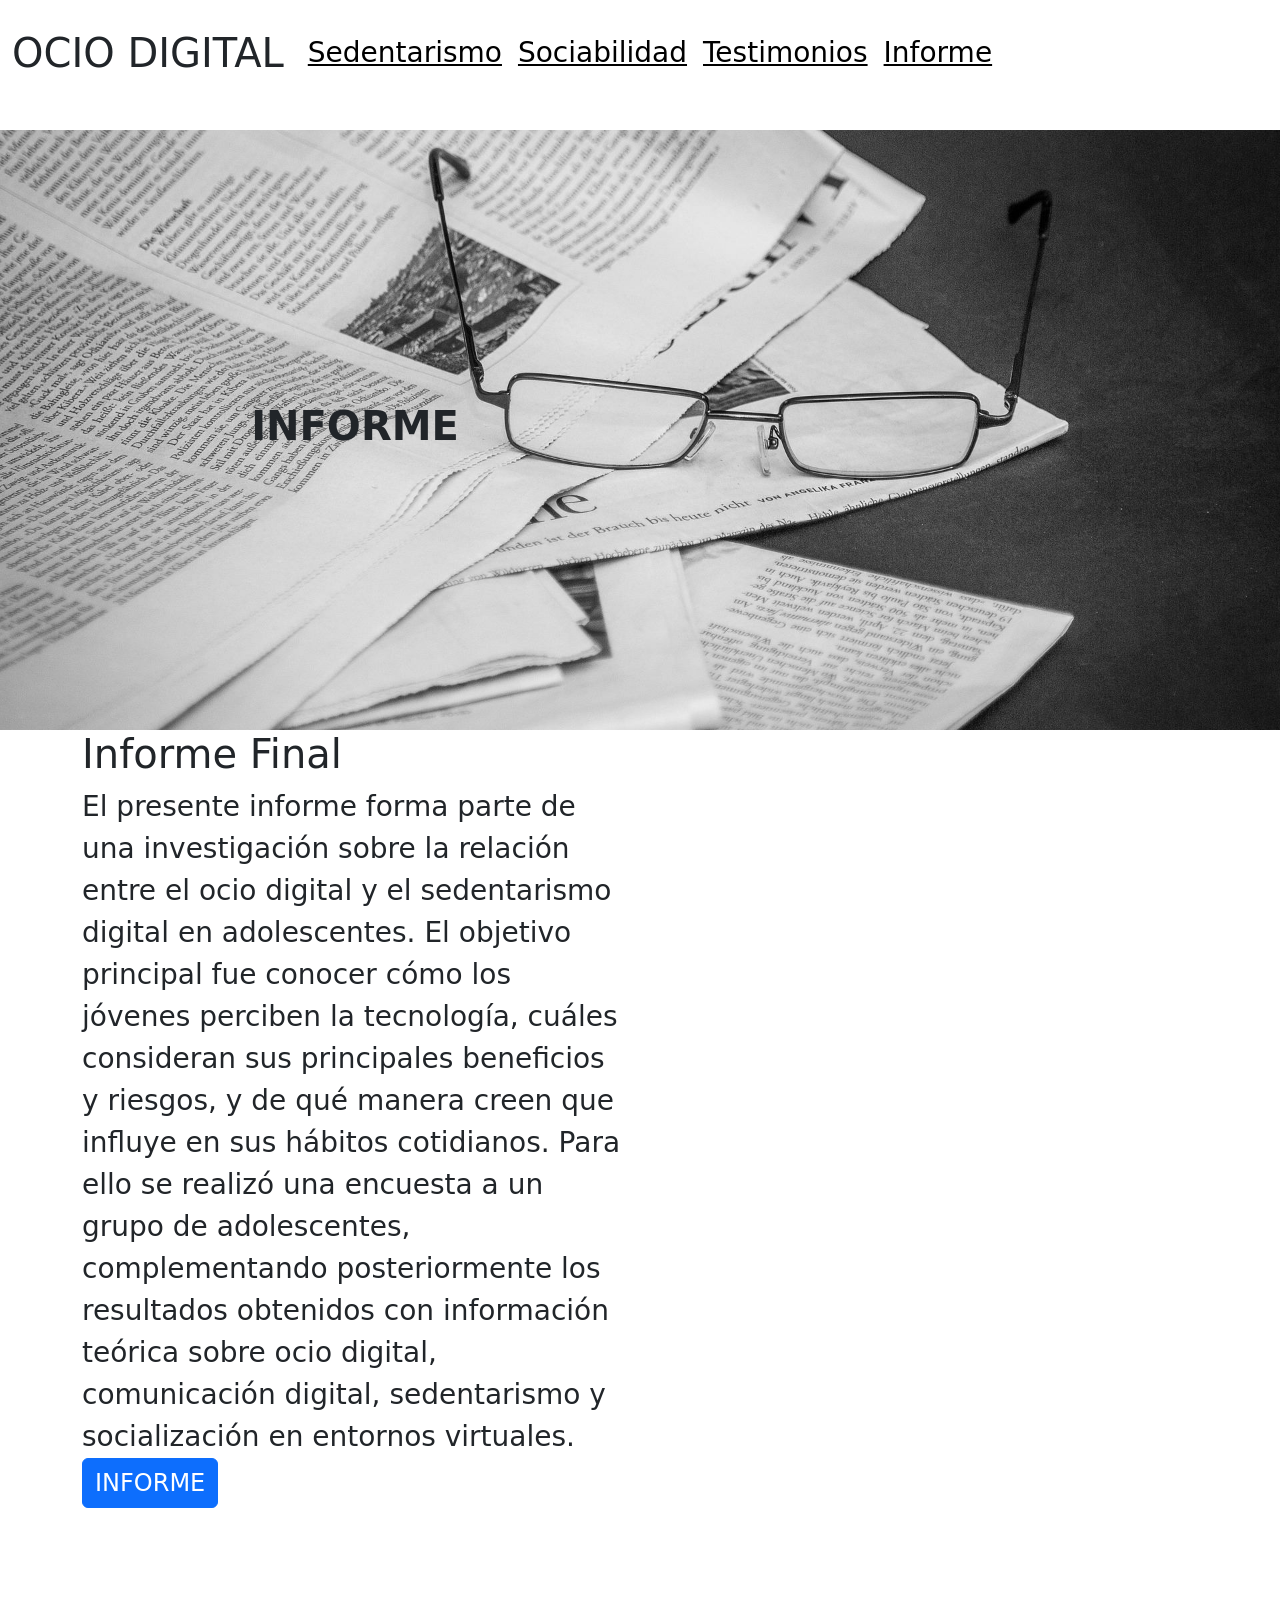
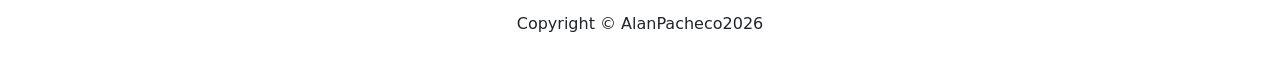
<file: Informe.html>
<!DOCTYPE html>
<html data-bs-theme="light" lang="en">

<head>
    <meta charset="utf-8">
    <meta name="viewport" content="width=device-width, initial-scale=1.0, shrink-to-fit=no">
    <title>TFI_OcioDigital2</title>
    <link rel="stylesheet" href="assets/bootstrap/css/bootstrap.min.css">
    <link rel="stylesheet" href="https://fonts.googleapis.com/css?family=Lora">
    <link rel="stylesheet" href="assets/css/bss-overrides.css">
    <link rel="stylesheet" href="assets/css/aos.min.css">
    <link rel="stylesheet" href="assets/css/article-nice.css">
    <link rel="stylesheet" href="assets/css/Bootstrap-Cards-v2.css">
    <link rel="stylesheet" href="assets/css/Footer-Dark-icons.css">
    <link rel="stylesheet" href="assets/css/Responsive-Youtube-Embed.css">
    <link rel="stylesheet" href="assets/css/Video-Responsive-YouTube-Video-Responsive.css">
</head>

<body>
    <nav class="navbar navbar-expand-md bg-body pt-4 pb-5" data-aos="fade-in">
        <div class="container-fluid"><a class="navbar-brand text-uppercase fs-1 fw-normal fst-normal lh-1 link-dark me-0 pe-0 visible" href="index.html">OCIO DIGITAL</a><button class="navbar-toggler" data-bs-toggle="collapse" data-bs-target="#navcol-1"><span class="visually-hidden">Toggle navigation</span><span class="navbar-toggler-icon"></span></button>
            <div class="collapse navbar-collapse ms-0 ps-3" id="navcol-1">
                <ul class="navbar-nav">
                    <li class="nav-item"></li>
                    <li class="nav-item"><a class="nav-link active fs-3 text-decoration-underline" href="Sedentarismo%20Digital.html">Sedentarismo</a></li>
                    <li class="nav-item"><a class="nav-link active fs-3 text-decoration-underline" href="Sociabilidad.html">Sociabilidad</a></li>
                    <li class="nav-item"><a class="nav-link active fs-3 text-decoration-underline" href="Testimonios.html">Testimonios</a></li>
                    <li class="nav-item"><a class="nav-link active fs-3 text-decoration-underline" href="Informe.html">Informe</a></li>
                </ul>
            </div>
        </div>
    </nav>
    <div data-aos="zoom-in" style="height: 600px;background: url(&quot;assets/img/Informe.jpg&quot;) center / cover;">
        <div class="container h-100">
            <div class="row h-100">
                <div class="col-md-6 text-center text-md-start d-flex d-sm-flex d-md-flex justify-content-center align-items-center justify-content-md-start align-items-md-center justify-content-xl-center">
                    <div style="max-width: 350px;">
                        <h1 class="text-uppercase fw-bold text-dark" style="text-align: left;">INFORME</h1>
                    </div>
                </div>
            </div>
        </div>
    </div>
    <div class="container">
        <div class="row">
            <div class="col-md-12">
                <h1>Informe Final&nbsp;</h1>
            </div>
        </div>
        <div class="row">
            <div class="col-md-6">
                <p class="lead fs-3">El presente informe forma parte de una investigación sobre la relación entre el ocio digital y el sedentarismo digital en adolescentes. El objetivo principal fue conocer cómo los jóvenes perciben la tecnología, cuáles consideran sus principales beneficios y riesgos, y de qué manera creen que influye en sus hábitos cotidianos. Para ello se realizó una encuesta a un grupo de adolescentes, complementando posteriormente los resultados obtenidos con información teórica sobre ocio digital, comunicación digital, sedentarismo y socialización en entornos virtuales.<br><a class="btn btn-primary fs-4" role="button" target="_blank" href="https://drive.google.com/drive/u/0/folders/1Odr7uuOef0ruIVfFIRdzjGKy5mzeppWV">INFORME</a><br></p>
            </div>
        </div>
    </div>
    <footer class="text-center bg-body mt-0 pt-0" data-bs-theme="light">
        <div class="container py-4 py-lg-5">
            <ul class="list-inline">
                <li class="list-inline-item me-4"></li>
                <li class="list-inline-item me-4"></li>
                <li class="list-inline-item"></li>
            </ul>
            <p class="text-body mb-0">Copyright © AlanPacheco2026</p>
        </div>
    </footer>
    <script src="assets/bootstrap/js/bootstrap.min.js"></script>
    <script src="assets/js/aos.min.js"></script>
    <script src="assets/js/bs-init.js"></script>
</body>

</html>
</file>
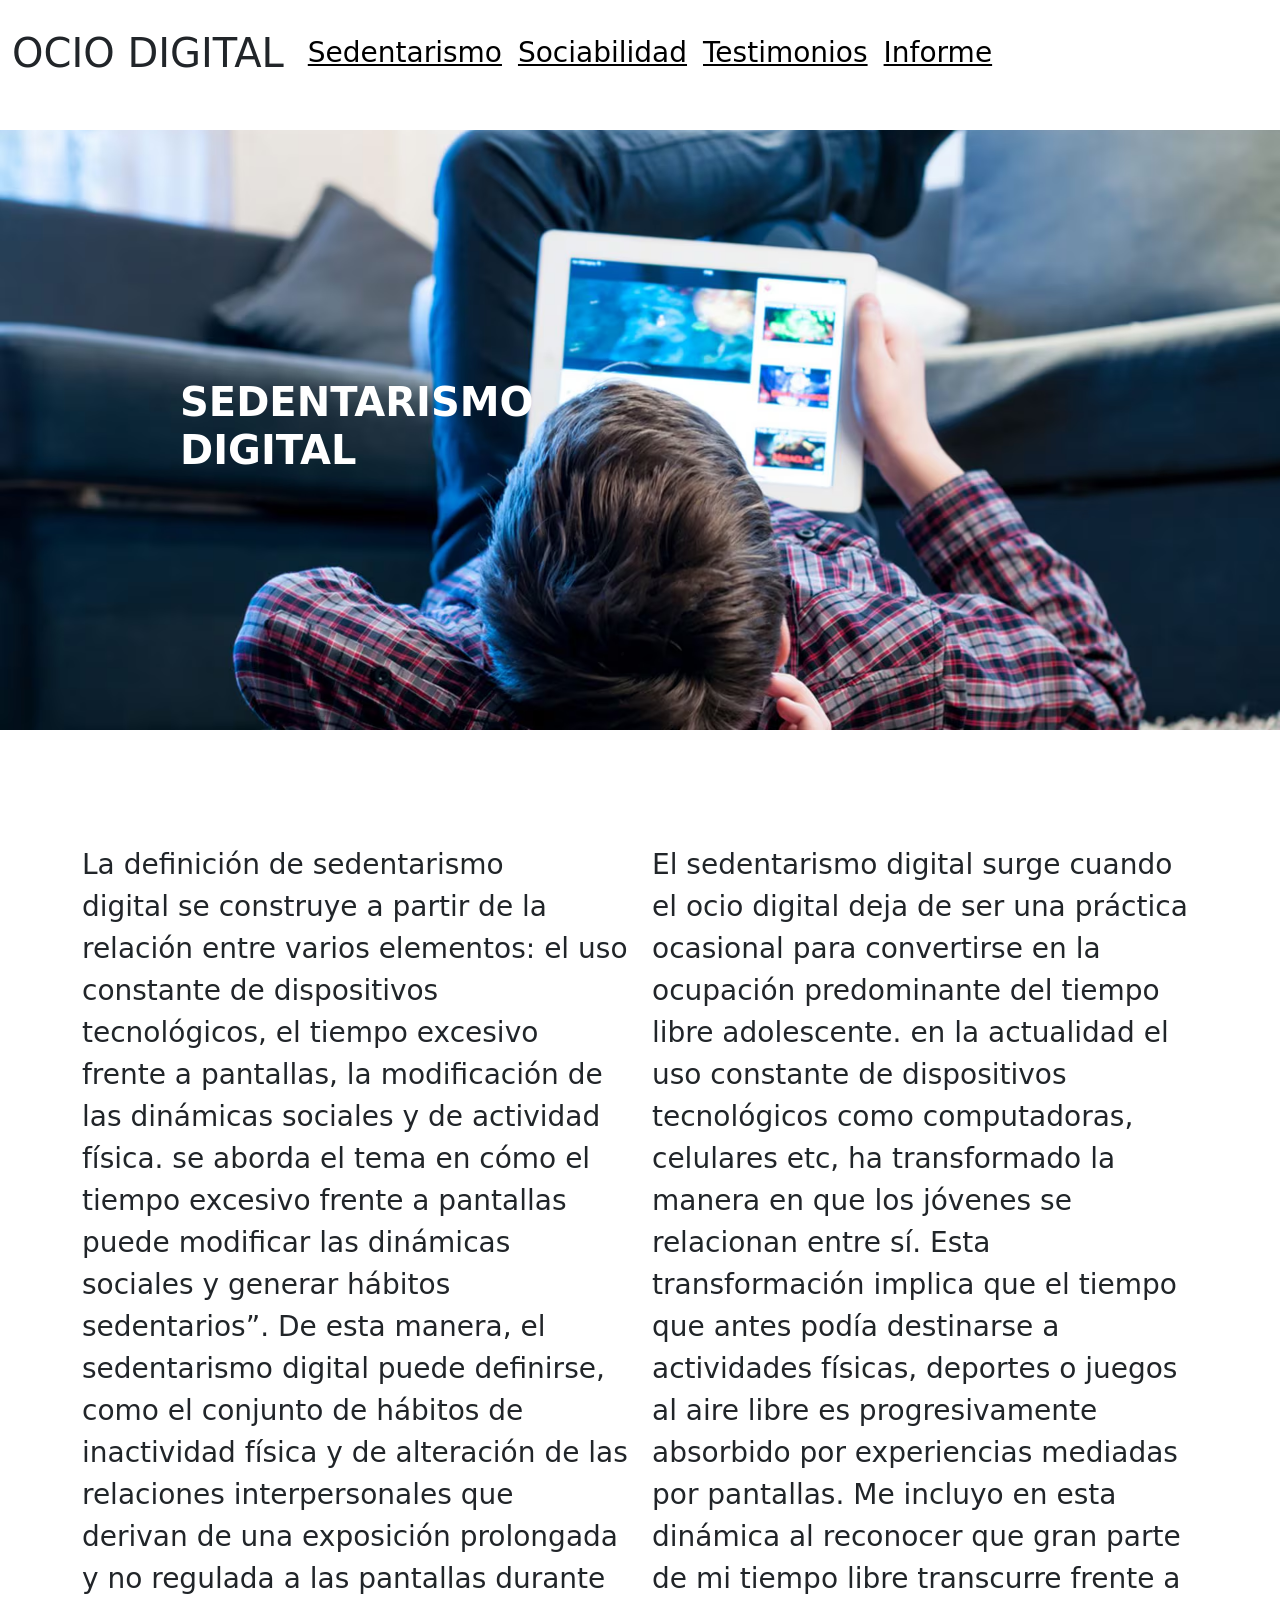
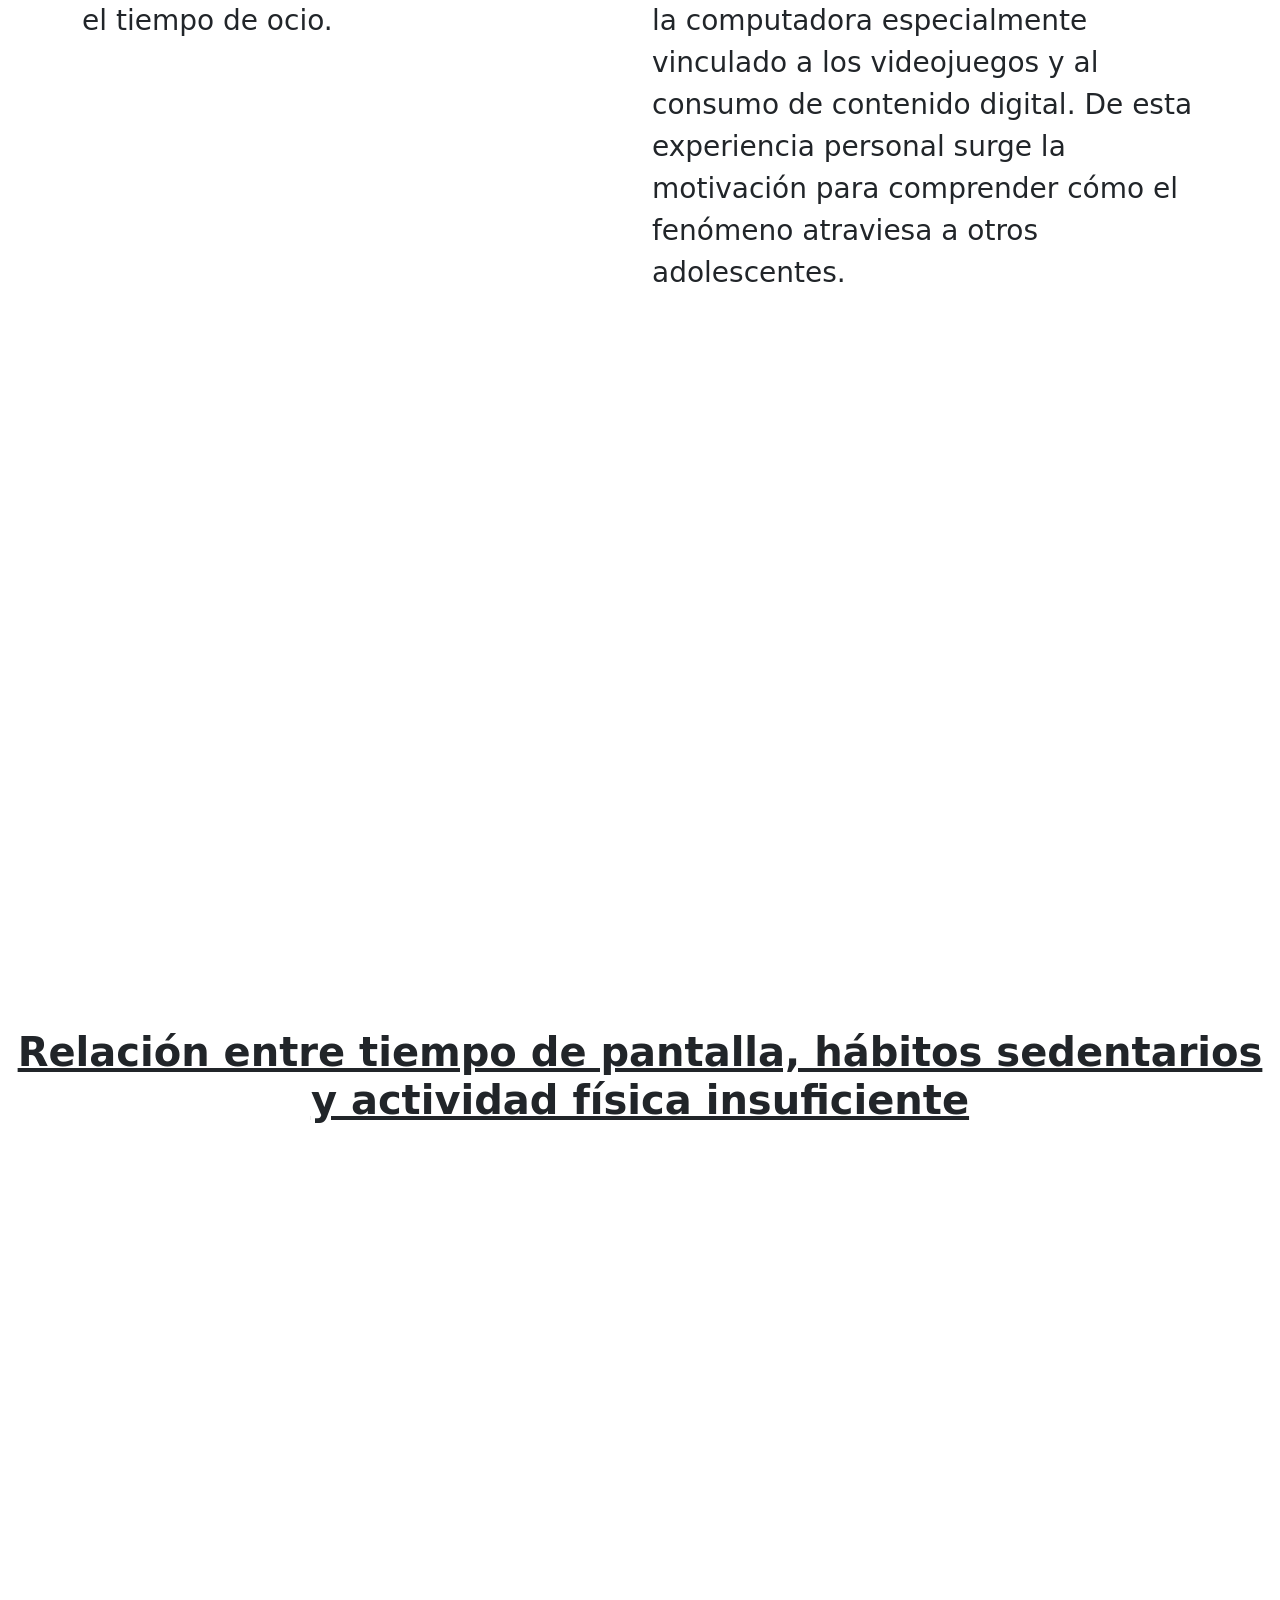
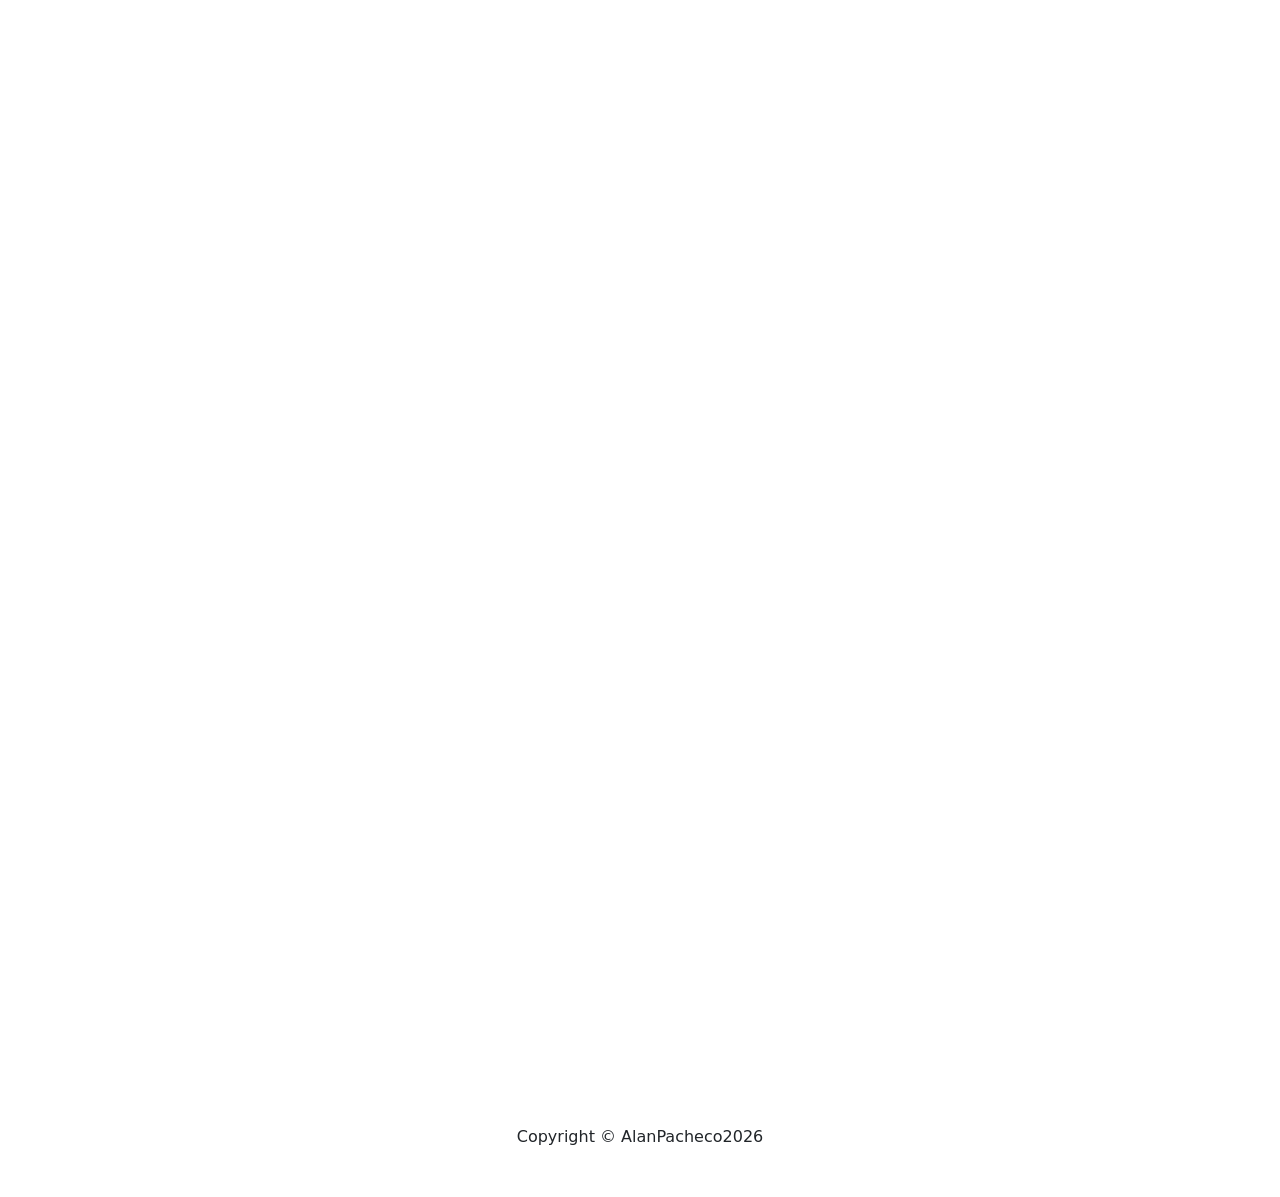
<file: Sedentarismo Digital.html>
<!DOCTYPE html>
<html data-bs-theme="light" lang="en" data-bs-spy="scroll" data-bs-smooth-scroll="true">

<head>
    <meta charset="utf-8">
    <meta name="viewport" content="width=device-width, initial-scale=1.0, shrink-to-fit=no">
    <title>TFI_OcioDigital2</title>
    <link rel="stylesheet" href="assets/bootstrap/css/bootstrap.min.css">
    <link rel="stylesheet" href="https://fonts.googleapis.com/css?family=Lora">
    <link rel="stylesheet" href="assets/css/bss-overrides.css">
    <link rel="stylesheet" href="assets/css/aos.min.css">
    <link rel="stylesheet" href="assets/css/article-nice.css">
    <link rel="stylesheet" href="assets/css/Bootstrap-Cards-v2.css">
    <link rel="stylesheet" href="assets/css/Footer-Dark-icons.css">
    <link rel="stylesheet" href="assets/css/Responsive-Youtube-Embed.css">
    <link rel="stylesheet" href="assets/css/Video-Responsive-YouTube-Video-Responsive.css">
</head>

<body>
    <nav class="navbar navbar-expand-md bg-body pt-4 pb-5" data-aos="fade-in">
        <div class="container-fluid"><a class="navbar-brand text-uppercase fs-1 fw-normal fst-normal lh-1 link-dark me-0 pe-0 visible" href="index.html">OCIO DIGITAL</a><button class="navbar-toggler" data-bs-toggle="collapse" data-bs-target="#navcol-1"><span class="visually-hidden">Toggle navigation</span><span class="navbar-toggler-icon"></span></button>
            <div class="collapse navbar-collapse ms-0 ps-3" id="navcol-1">
                <ul class="navbar-nav">
                    <li class="nav-item"></li>
                    <li class="nav-item"><a class="nav-link active fs-3 text-decoration-underline" href="Sedentarismo%20Digital.html">Sedentarismo</a></li>
                    <li class="nav-item"><a class="nav-link active fs-3 text-decoration-underline" href="Sociabilidad.html">Sociabilidad</a></li>
                    <li class="nav-item"><a class="nav-link active fs-3 text-decoration-underline" href="Testimonios.html">Testimonios</a></li>
                    <li class="nav-item"><a class="nav-link active fs-3 text-decoration-underline" href="Informe.html">Informe</a></li>
                </ul>
            </div>
        </div>
    </nav>
    <section data-aos="fade-in">
        <div data-aos="zoom-in" style="height: 600px;background: url(&quot;assets/img/Sedentarismo%202.avif&quot;) center / cover;">
            <div class="container h-100">
                <div class="row h-100">
                    <div class="col-md-6 text-center text-md-start d-flex d-sm-flex d-md-flex justify-content-center align-items-center justify-content-md-start align-items-md-center justify-content-xl-center">
                        <div style="max-width: 350px;">
                            <h1 class="text-uppercase fw-bold text-white">sedentarismo digital</h1>
                        </div>
                    </div>
                </div>
            </div>
        </div>
    </section>
    <div class="container" data-aos="fade-in">
        <div class="row">
            <div class="col-md-6 mt-6 pt-0">
                <p class="lead fs-3 mb-4 pb-0"><br>La definición de&nbsp;<strong>sedentarismo digital&nbsp;</strong>se construye a partir de la relación entre varios elementos: el uso constante de dispositivos tecnológicos, el tiempo excesivo frente a pantallas, la modificación de las dinámicas sociales y de actividad física. se aborda el tema en cómo el tiempo excesivo frente a pantallas puede modificar las dinámicas sociales y generar hábitos sedentarios”. De esta manera, el sedentarismo digital puede definirse,&nbsp; como el conjunto de hábitos de inactividad física y de alteración de las relaciones interpersonales que derivan de una exposición prolongada y no regulada a las pantallas durante el tiempo de ocio.<br><br></p>
            </div>
            <div class="col-md-6">
                <p class="lead fs-3 mt-6"><br>El sedentarismo digital surge cuando el ocio digital deja de ser una práctica ocasional para convertirse en la ocupación predominante del tiempo libre adolescente. en la actualidad el uso constante de dispositivos tecnológicos como computadoras, celulares etc, ha transformado la manera en que los jóvenes se relacionan entre sí. Esta transformación implica que el tiempo que antes podía destinarse a actividades físicas, deportes o juegos al aire libre es progresivamente absorbido por experiencias mediadas por pantallas. Me incluyo en esta dinámica al reconocer que gran parte de mi tiempo libre transcurre frente a la computadora especialmente vinculado a los videojuegos y al consumo de contenido digital. De esta experiencia personal surge la motivación para comprender cómo el fenómeno atraviesa a otros adolescentes.<br><br></p>
            </div>
        </div>
    </div>
    <div class="container" data-aos="fade-in"><img class="w-100 h-100" width="1200" height="675" data-aos="fade-in" src="assets/img/sedentarismo-tecnologicojpg.webp"></div>
    <h3 class="fs-1 text-center ms-0 ps-0 me-0 mb-0"><br><strong><span style="text-decoration: underline;">Relación entre tiempo de pantalla, hábitos sedentarios y actividad física insuficiente</span></strong></h3>
    <div class="container py-4 py-xl-5" data-aos="fade-in">
        <div class="row mb-5">
            <div class="col-md-8 col-xl-6 text-center mx-auto">
                <h2 class="fs-3">LA RELACION ES EN DOS NIVELES</h2>
                <p></p>
            </div>
        </div>
        <div class="row gy-4 row-cols-1 row-cols-md-2 row-cols-xl-3">
            <div class="col">
                <div class="text-center d-flex flex-column align-items-center align-items-xl-center">
                    <div class="px-3">
                        <h4 class="fs-3"><strong>Nivel Conductual</strong></h4>
                        <p class="lead fs-3 text-start">El tiempo excesivo frente a pantallas desplaza físicamente la posibilidad de realizar actividades que requieren movimiento. El adolescente que permanece largas horas sentado frente a una computadora o con un teléfono en la mano está, por definición, en una posición sedentaria.<br><br></p>
                    </div>
                </div>
            </div>
            <div class="col" style="background: url(&quot;https://cdn.bootstrapstudio.io/placeholders/1400x800.png&quot;);"><img class="ms-0 ps-0" width="466" height="708" src="assets/img/ChatGPT%20Image%20Jun%2014,%202026,%2001_23_47%20PM.jpg" style="text-align: center;transform: translateX(-28px) translateY(0px);"></div>
            <div class="col">
                <div class="text-center d-flex flex-column align-items-center align-items-xl-center ms-0 ps-0 me-0 pb-0" style="transform: translateX(0px);">
                    <div class="ps-4 pe-3">
                        <h4 class="fs-3"><strong>Nivel de hábitos</strong></h4>
                        <p class="lead fs-3 text-start">La repetición diaria de estas prácticas consolida&nbsp;<strong>patrones de inactividad&nbsp;</strong>que tienden a perpetuarse, generando lo que el autor denomina “hábitos sedentarios”. Estos hábitos no solo afectan la condición física, sino que también “pueden modificar las dinámicas sociales”, creando un círculo de retroalimentación en el que la preferencia por el ocio digital refuerza el aislamiento y la falta de movimiento, y viceversa.<br><br></p>
                    </div>
                </div>
            </div>
        </div>
    </div>
    <div class="container" data-aos="fade-in">
        <div class="row">
            <div class="col-12 col-md-12">
                <h1 class="fs-1 text-center ms-10 ps-0 me-0 pe-0 mb-0 pb-0" style="transform: translateX(-99px);"><strong><span style="text-decoration: underline;">El sedentarismo digital como problemática principal asociada al ocio digital</span></strong></h1>
                <p class="fs-2 text-center mb-0 pb-0"><br>El sedentarismo digital es una arista negativas del ocio digital, junto con la posible afectación de las&nbsp;<a href="Sociabilidad.html">relaciones sociales</a>. La importancia de esta problemática radica en varios aspectos:<br><br><br></p>
            </div>
        </div>
        <div class="row">
            <div class="col-md-6">
                <p class="lead fs-3"><strong>Afecta la salud integral:</strong>&nbsp;No desarrollamos exhaustivamente las consecuencias médicas, la mención a “niveles de actividad física” y “hábitos sedentarios” remite implícitamente a riesgos como obesidad, problemas cardiovasculares y deterioro de la condición física general.</p>
            </div>
            <div class="col-md-6">
                <p class="lead fs-3"><strong>Se vincula con la pérdida de espacios de socialización presencial:</strong> el sedentarismo digital no solo implica inmovilidad, sino también la sustitución de encuentros cara a cara por interacciones mediadas.</p>
            </div>
        </div>
    </div>
    <div class="container d-flex flex-column align-items-center py-4 py-xl-5" data-aos="fade-up">
        <div class="row mb-5">
            <div class="col-md-8 col-xl-6 text-center mx-auto">
                <h2 class="fs-1"><br><strong><span style="text-decoration: underline;">Necesidad de una perspectiva crítica y equilibrada</span></strong><br><br></h2>
                <p class="lead fs-3 text-black mb-6">Si decidimos bordar el sedentarismo digital desde una mirada exclusivamente negativa o alarmista sería tan incorrecto como ignorarlo. Por ello, planteamos a vos que estas leyendo esto, tengas una mirada amplia y realista, donde veas tanto los aspectos negativos como los positivos del uso de los espacios digitales.<br><br></p>
            </div>
        </div>
        <div class="row gy-4 w-100" style="max-width: 800px;">
            <div class="col-12">
                <div class="card"><img class="card-img w-100 d-block mt-10 pt-6" src="assets/img/demonio.jpg" style="transform: scale(1.58);opacity: 0.78;filter: blur(6px);">
                    <div class="card-img-overlay text-center d-flex flex-column justify-content-center align-items-center ps-4 pe-4 pt-4 mb-0 pb-0">
                        <h4 class="fs-2 text-white"><strong>No demonizar la tecnología:</strong>&nbsp;</h4>
                        <p class="lead fs-2 text-white mt-0 pt-0"><strong>Reconocer que el ocio digital no es intrínsecamente dañino, sino que sus efectos dependen del tiempo, la intensidad y el contexto de uso.</strong></p>
                    </div>
                </div>
            </div>
            <div class="col-12 col-md-6">
                <div class="card"><img class="card-img w-100 d-block" src="assets/img/panas.jpg" style="opacity: 0.56;filter: blur(19px) brightness(122%);">
                    <div class="card-img-overlay text-center d-flex flex-column justify-content-center align-items-center ps-0 pe-0 pt-0 pb-0">
                        <h4 class="fs-3 text-black"><strong>Visibilizar el problema sin estigmatizar:</strong></h4>
                        <p class="lead fs-4 text-black"><strong>Animarte a hablar de tus pares sobre el tema, hay mostrar los riesgos del sedentarismo digital para tomar decisiones informadas, no para imponer prohibiciones.&nbsp;</strong></p>
                    </div>
                </div>
            </div>
            <div class="col-12 col-md-6">
                <div class="card"><img class="card-img w-100 d-block" src="assets/img/afuera.jpg" style="opacity: 0.48;filter: blur(13px) brightness(139%);">
                    <div class="card-img-overlay text-center d-flex flex-column justify-content-center align-items-center ps-0 pe-0 pt-0 pb-0" style="opacity: 1;transform: translateZ(-823px);">
                        <h4 class="fs-3 text-black"><strong>Promover el equilibrio</strong>:&nbsp;</h4>
                        <p class="lead fs-4 text-black" style="opacity: 1;"><strong>la meta no es eliminar el ocio digital, sino integrarlo con actividad física y socialización presencial.</strong></p>
                    </div>
                </div>
            </div>
        </div>
    </div>
    <div class="col ms-10 ps-10 me-10 pe-10">
        <div data-aos="fade-in" class="video-container"><iframe class="placeholder embed-responsive-item" allowfullscreen="" frameborder="0" src="https://www.youtube.com/embed/m2ry7O8414A" width="560" height="315"></iframe></div>
    </div>
    <footer class="text-center bg-body mt-0 pt-0" data-bs-theme="light">
        <div class="container py-4 py-lg-5">
            <ul class="list-inline">
                <li class="list-inline-item me-4"></li>
                <li class="list-inline-item me-4"></li>
                <li class="list-inline-item"></li>
            </ul>
            <p class="text-body mb-0">Copyright © AlanPacheco2026</p>
        </div>
    </footer>
    <script src="assets/bootstrap/js/bootstrap.min.js"></script>
    <script src="assets/js/aos.min.js"></script>
    <script src="assets/js/bs-init.js"></script>
</body>

</html>
</file>
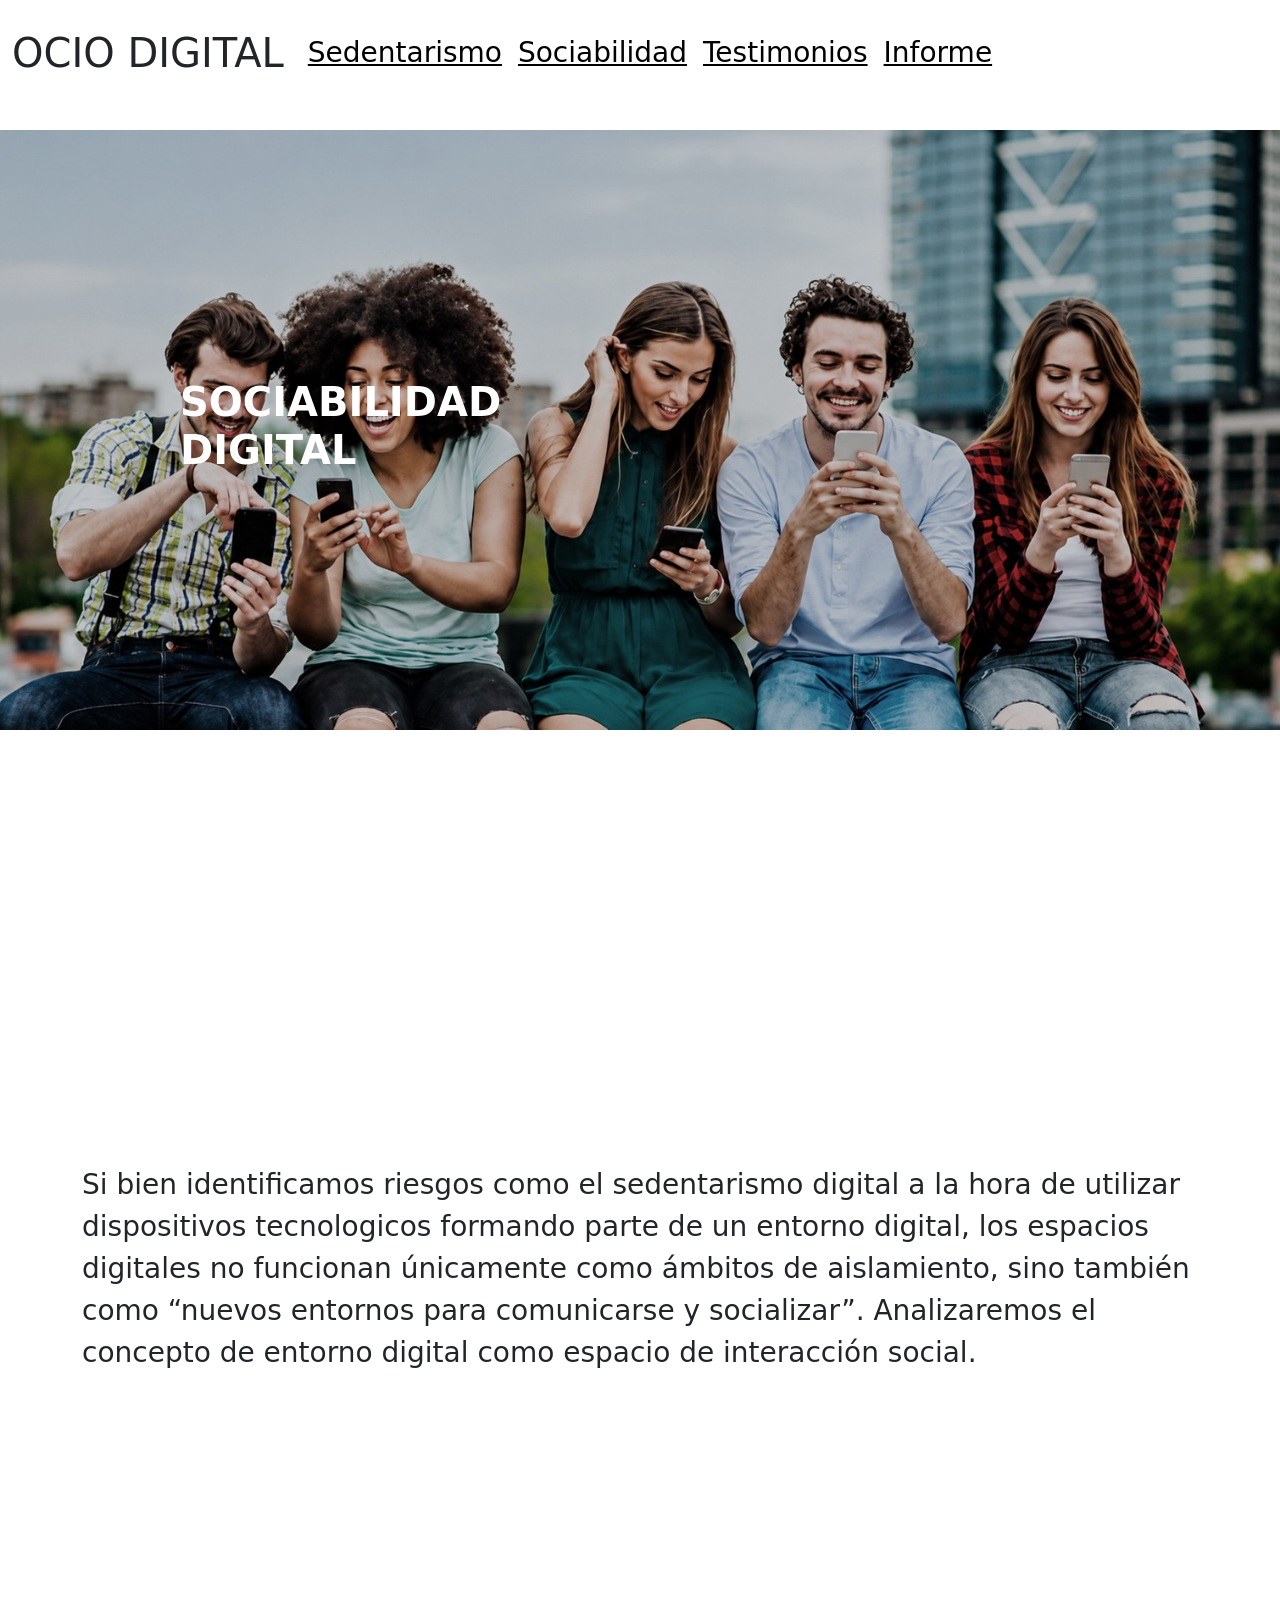
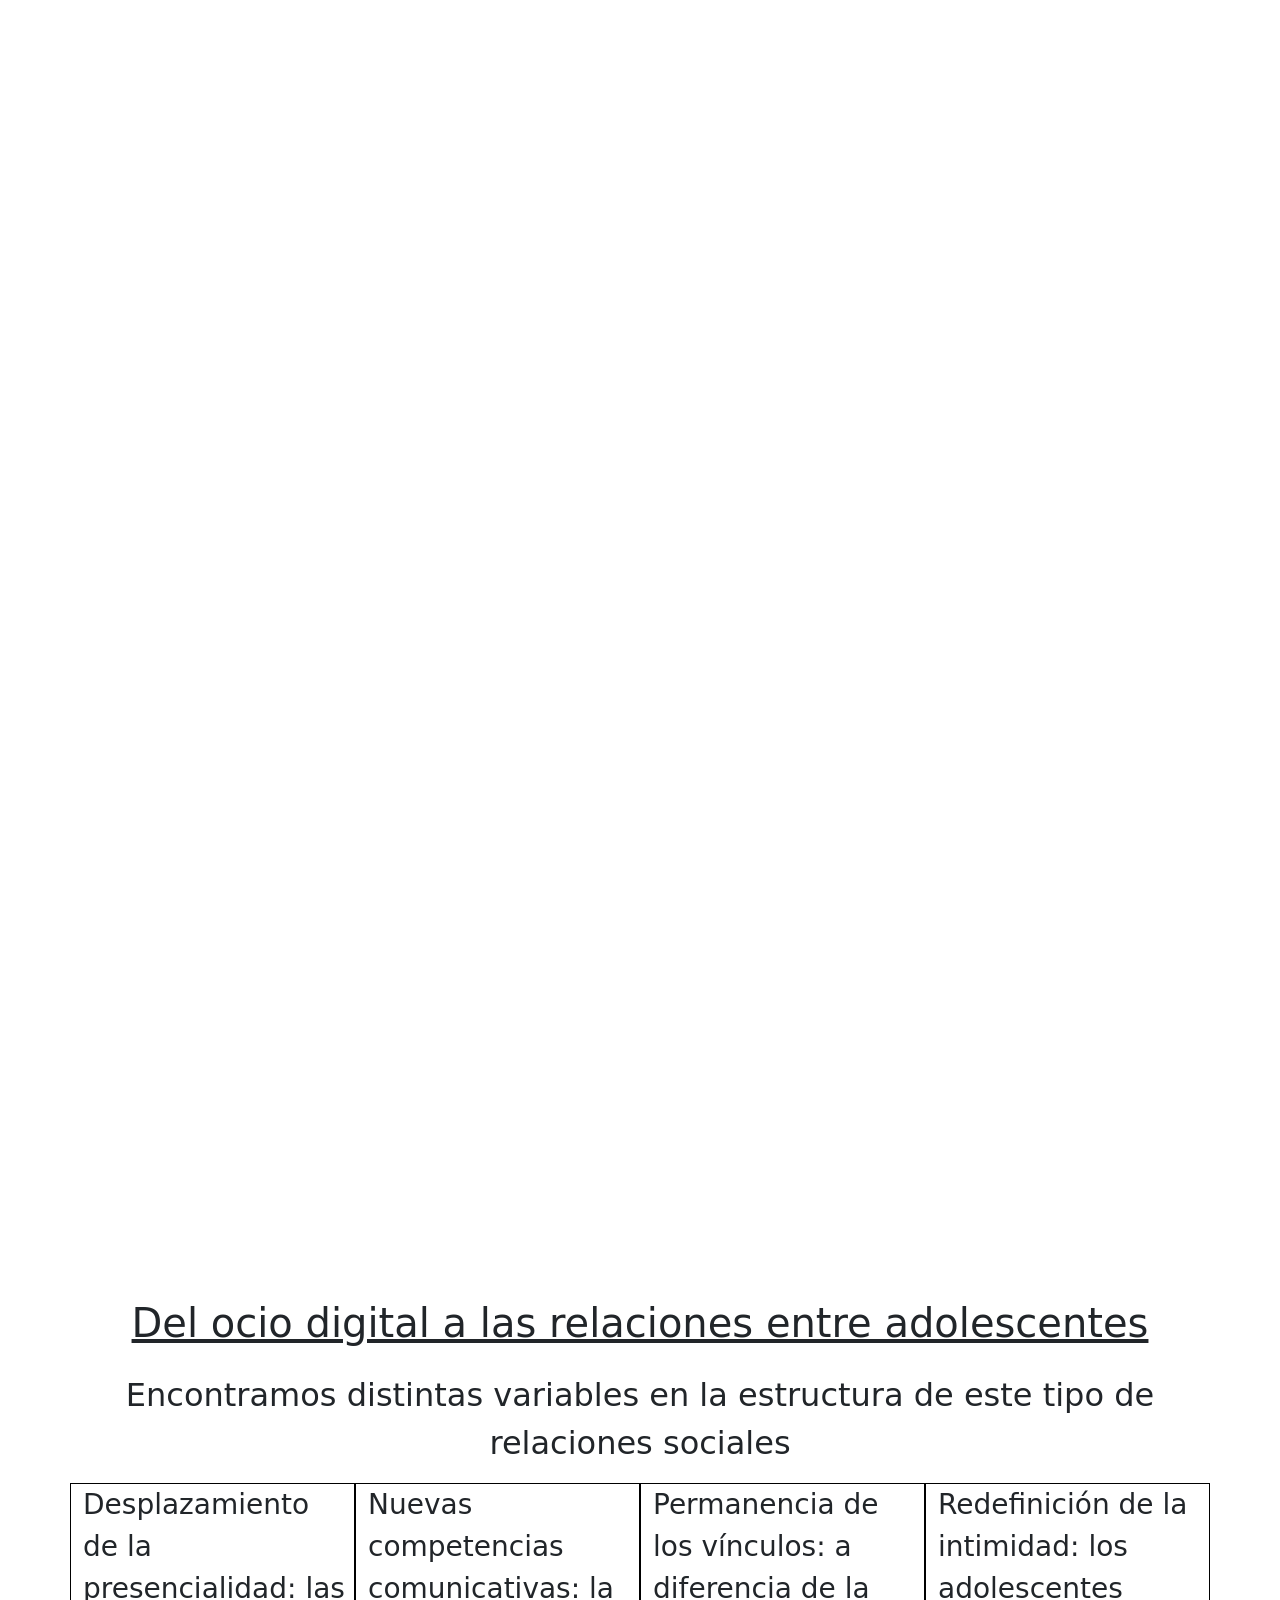
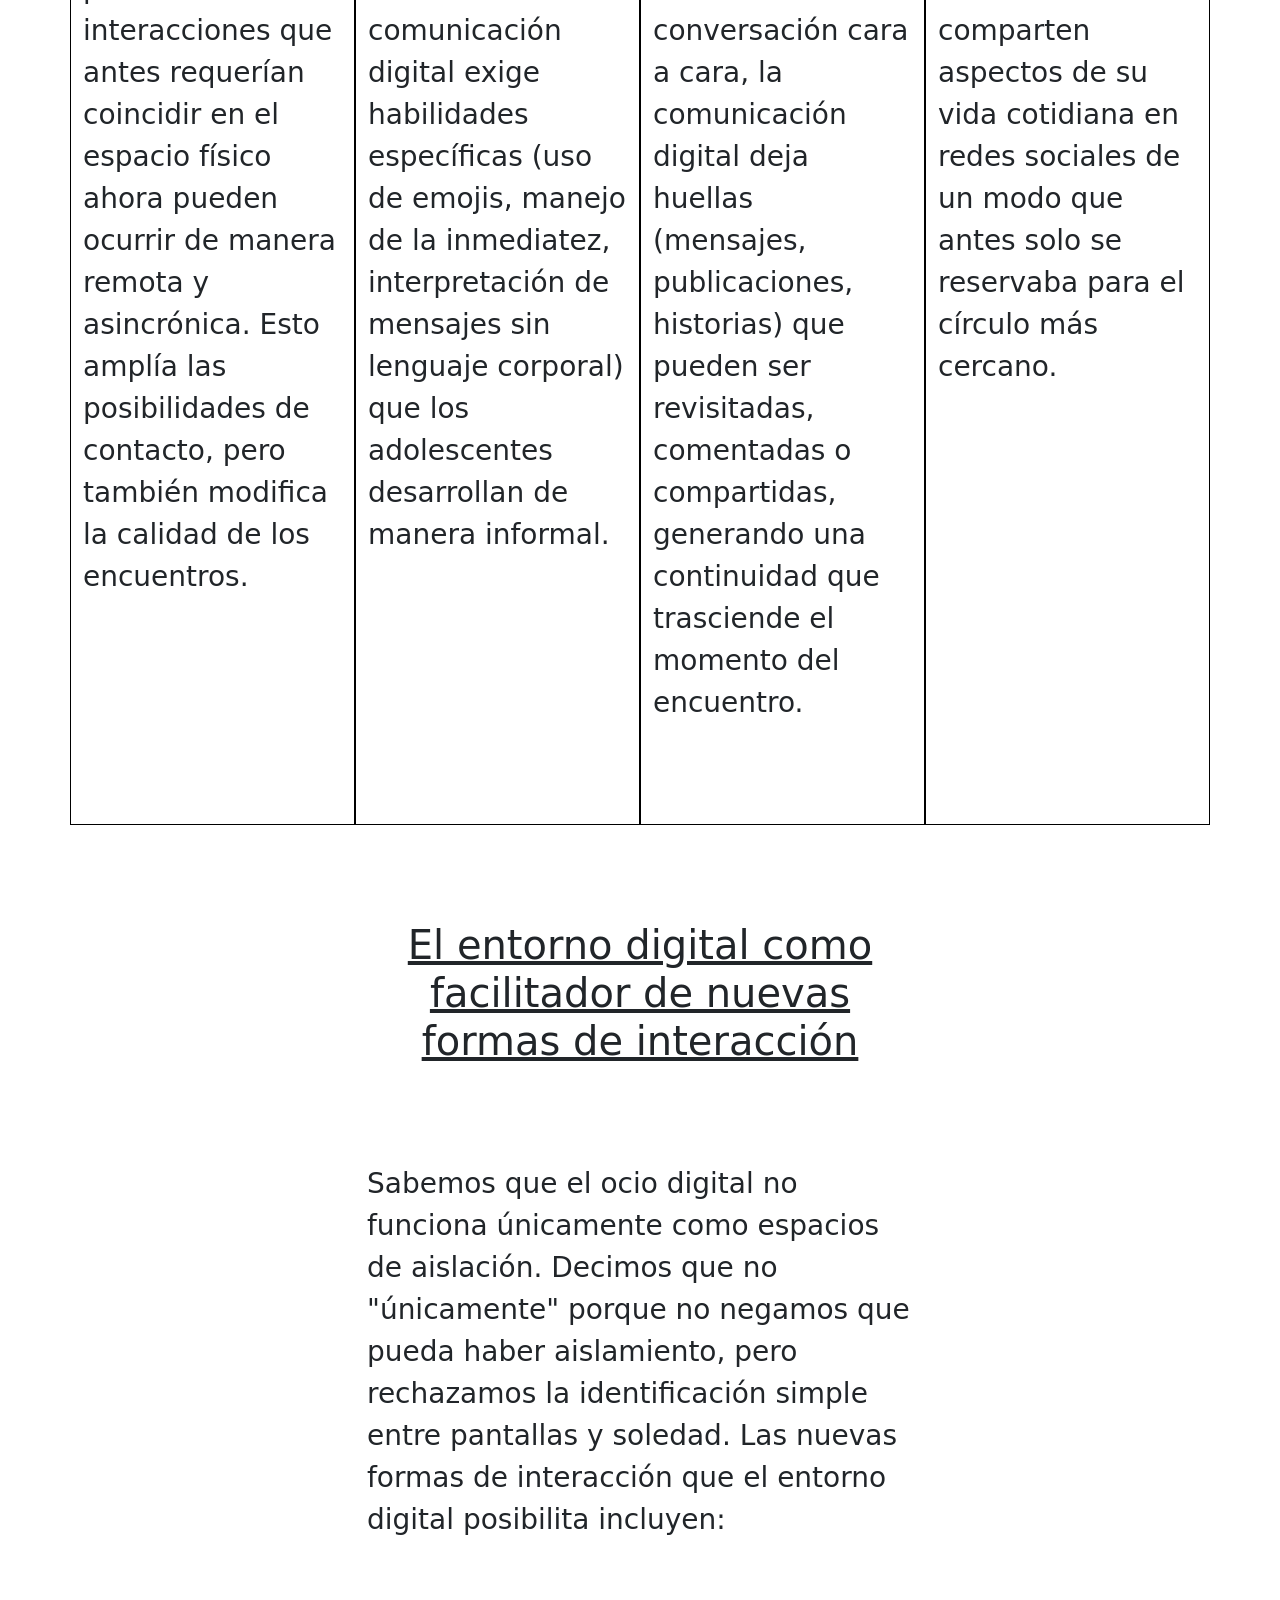
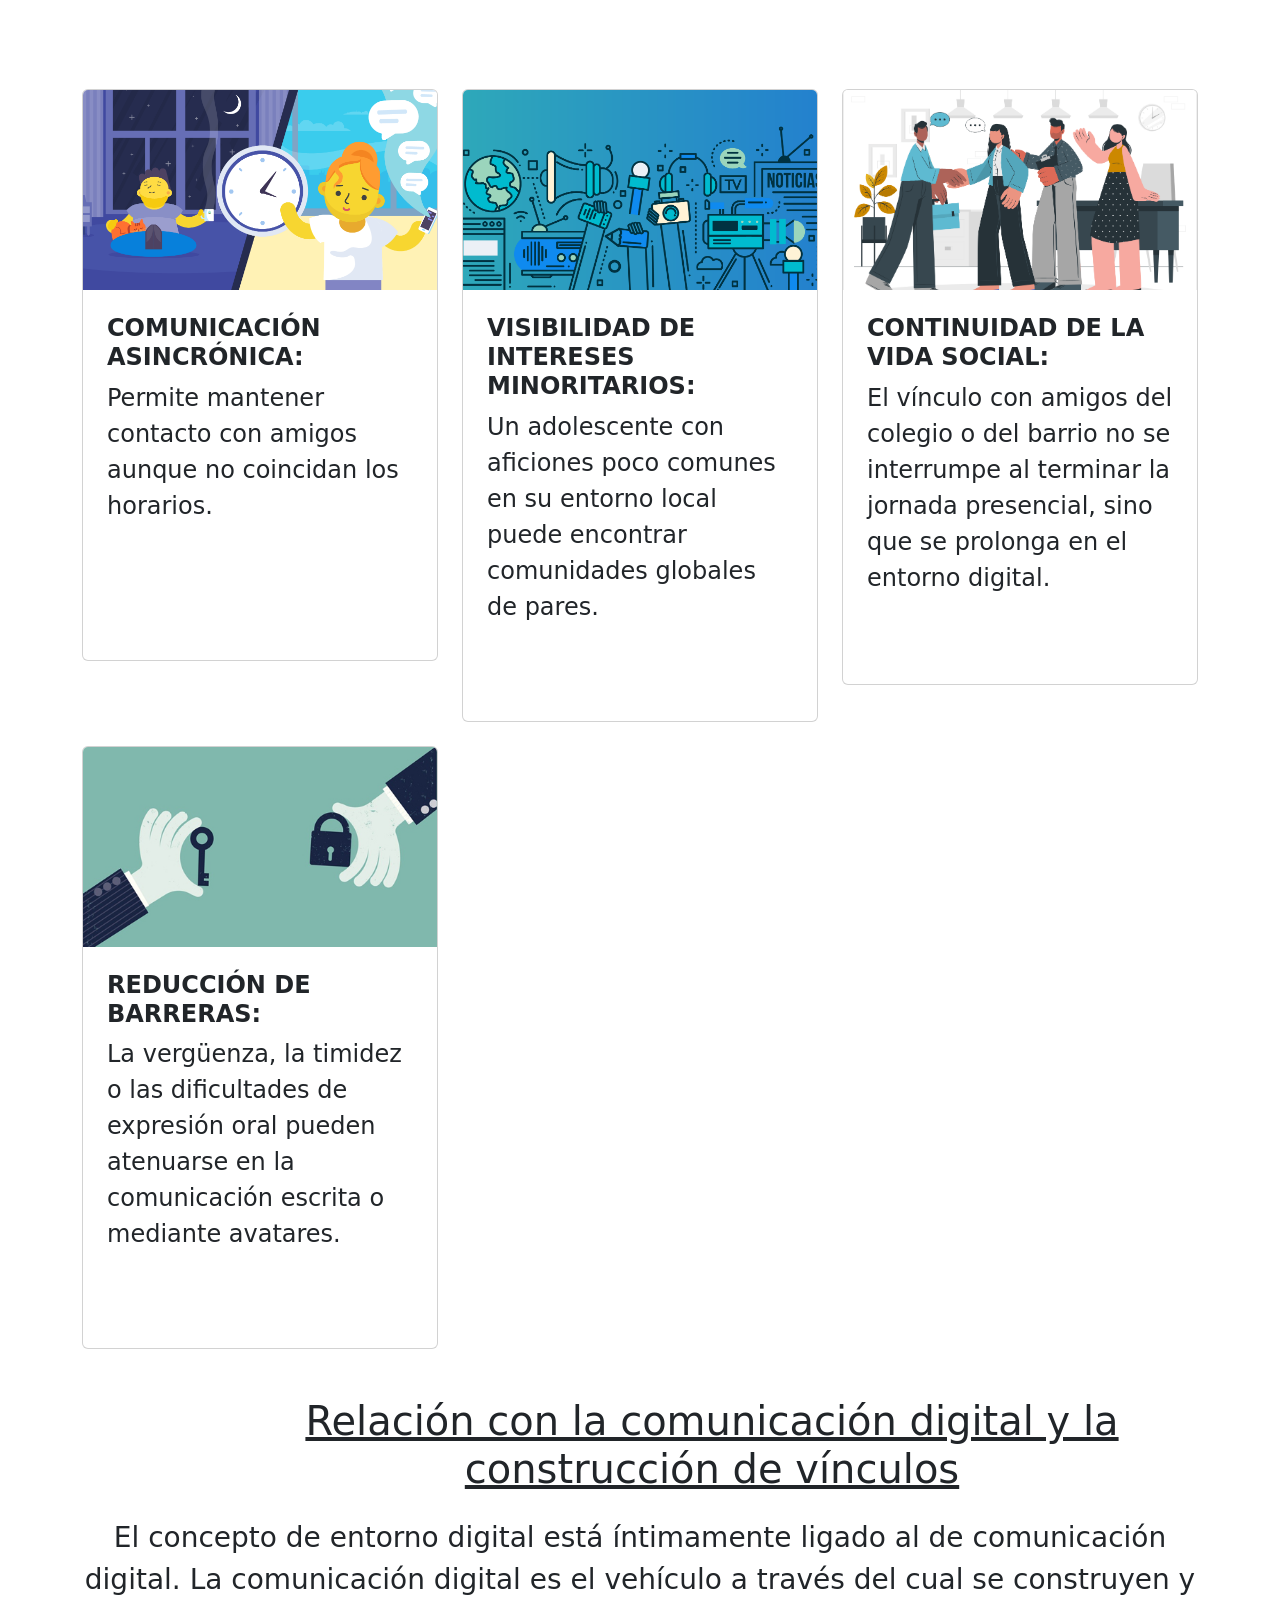
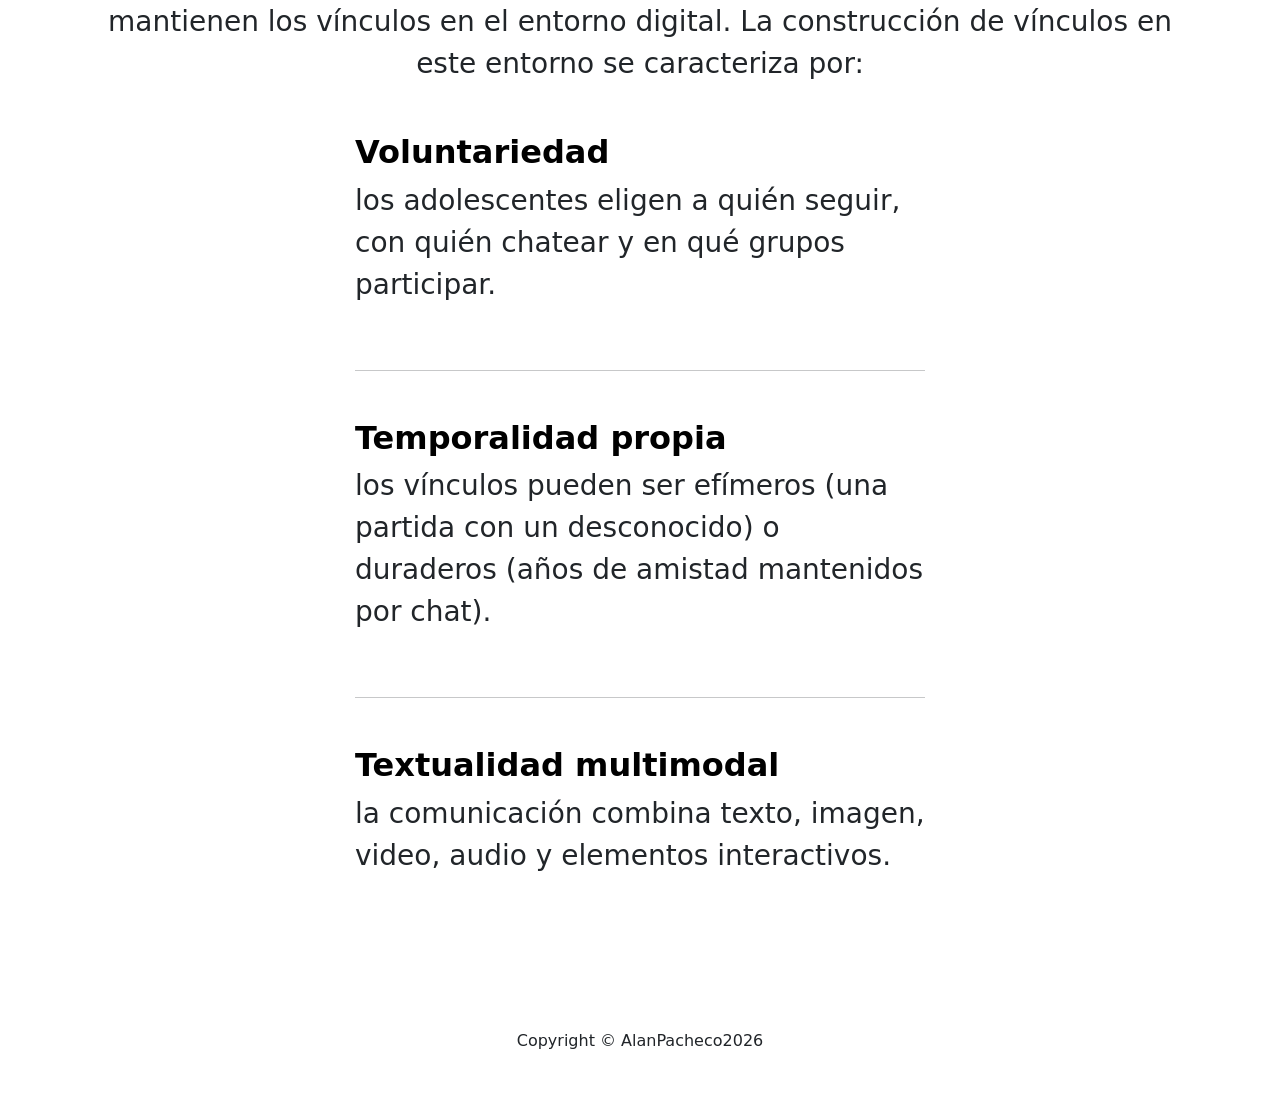
<file: Sociabilidad.html>
<!DOCTYPE html>
<html data-bs-theme="light" lang="en">

<head>
    <meta charset="utf-8">
    <meta name="viewport" content="width=device-width, initial-scale=1.0, shrink-to-fit=no">
    <title>TFI_OcioDigital2</title>
    <link rel="stylesheet" href="assets/bootstrap/css/bootstrap.min.css">
    <link rel="stylesheet" href="https://fonts.googleapis.com/css?family=Lora">
    <link rel="stylesheet" href="assets/css/bss-overrides.css">
    <link rel="stylesheet" href="assets/css/aos.min.css">
    <link rel="stylesheet" href="assets/css/article-nice.css">
    <link rel="stylesheet" href="assets/css/Bootstrap-Cards-v2.css">
    <link rel="stylesheet" href="assets/css/Footer-Dark-icons.css">
    <link rel="stylesheet" href="assets/css/Responsive-Youtube-Embed.css">
    <link rel="stylesheet" href="assets/css/Video-Responsive-YouTube-Video-Responsive.css">
</head>

<body>
    <nav class="navbar navbar-expand-md bg-body pt-4 pb-5" data-aos="fade-in">
        <div class="container-fluid"><a class="navbar-brand text-uppercase fs-1 fw-normal fst-normal lh-1 link-dark me-0 pe-0 visible" href="index.html">OCIO DIGITAL</a><button class="navbar-toggler" data-bs-toggle="collapse" data-bs-target="#navcol-1"><span class="visually-hidden">Toggle navigation</span><span class="navbar-toggler-icon"></span></button>
            <div class="collapse navbar-collapse ms-0 ps-3" id="navcol-1">
                <ul class="navbar-nav">
                    <li class="nav-item"></li>
                    <li class="nav-item"><a class="nav-link active fs-3 text-decoration-underline" href="Sedentarismo%20Digital.html">Sedentarismo</a></li>
                    <li class="nav-item"><a class="nav-link active fs-3 text-decoration-underline" href="Sociabilidad.html">Sociabilidad</a></li>
                    <li class="nav-item"><a class="nav-link active fs-3 text-decoration-underline" href="Testimonios.html">Testimonios</a></li>
                    <li class="nav-item"><a class="nav-link active fs-3 text-decoration-underline" href="Informe.html">Informe</a></li>
                </ul>
            </div>
        </div>
    </nav>
    <div data-aos="zoom-in" style="height: 600px;background: url(&quot;assets/img/Sociabilidad%202.jpg&quot;) top / cover repeat-x;">
        <div class="container h-100">
            <div class="row h-100">
                <div class="col-md-6 text-center text-md-start d-flex d-sm-flex d-md-flex justify-content-center align-items-center justify-content-md-start align-items-md-center justify-content-xl-center">
                    <div style="max-width: 350px;">
                        <h1 class="text-uppercase fw-bold text-white" style="text-align: left;">sociabilidad digital</h1>
                    </div>
                </div>
            </div>
        </div>
    </div>
    <div class="col ms-10 ps-8 me-10 pe-7">
        <div class="ratio ratio-16x9"><iframe src="https://view.genially.com/6a26d4727aafa1fed99ea02c"></iframe></div>
    </div>
    <div class="container">
        <div class="row">
            <div class="col-md-12">
                <p class="lead fs-3 ms-0 ps-0 me-0 pe-0 mt-4 mb-4 pb-0">Si bien identificamos riesgos como el sedentarismo digital a la hora de utilizar dispositivos tecnologicos formando parte de un <strong>entorno digital</strong>, los espacios digitales no funcionan únicamente como ámbitos de aislamiento, sino también como “nuevos entornos para comunicarse y socializar”. Analizaremos el concepto de entorno digital como espacio de interacción social.</p>
            </div>
        </div>
    </div>
    <section data-aos="fade-in">
        <div style="height: 600px;background: url(&quot;assets/img/ChatGPT%20Image%20Jun%2014,%202026,%2007_49_13%20PM.jpg&quot;) center / cover;"></div>
        <div class="container position-relative h-100" style="top: -50px;">
            <div class="row gy-5 gy-lg-0 row-cols-1 row-cols-md-2 row-cols-lg-3">
                <div class="col">
                    <div class="card">
                        <div class="card-body ps-4 pe-4 pt-4 mb-0 pb-0">
                            <h4 class="fs-3 card-title"><span style="text-decoration: underline;">Definición de&nbsp;</span><strong><span style="text-decoration: underline;">Entorno Digital</span></strong><span style="text-decoration: underline;">&nbsp;como espacio de interacción social</span></h4>
                            <p class="lead fs-3 card-text"><br>El entorno digital se presenta como el conjunto de plataformas, redes, aplicaciones y dispositivos que han pasado a ocupar un lugar central en la vida de los adolescentes. El uso constante de dispositivos tecnológicos ha transformado la manera en que los jóvenes se relacionan entre sí convirtiendo al entorno digital en uno de los principales espacios de interacción social y entretenimiento.<br><br><br></p>
                        </div>
                    </div>
                </div>
                <div class="col">
                    <div class="card mb-0 pb-0">
                        <div class="card-body ps-4 pe-4 pt-4 mb-6 pb-10">
                            <h4 class="fs-3 text-decoration-underline mt-0 pt-0 mb-0 card-title">Espacialidad Virtual:&nbsp;</h4>
                            <p class="lead fs-3 mt-5 card-text">El entorno digital no es un lugar físico, pero funciona como un ámbito estructurado de encuentro, con reglas, códigos y dinámicas propias.</p>
                        </div>
                    </div>
                </div>
                <div class="col">
                    <div class="card mb-0">
                        <div class="card-body ps-4 pe-4 pt-4 mb-0 pb-10">
                            <h4 class="fs-3 text-decoration-underline mt-0 mb-0 pb-0 card-title">Ética Social:&nbsp;</h4>
                            <p class="lead fs-3 mt-5 card-text">Ya no se trata de un complemento ocasional de la socialización presencial, sino de un espacio principal, equiparable en importancia a la escuela, el barrio o el club<br><br></p>
                        </div>
                    </div>
                </div>
            </div>
        </div>
    </section>
    <div class="container" data-aos="fade-in">
        <div class="row">
            <div class="col-md-12">
                <h3 class="fs-1 text-center ms-0 ps-0 me-0 pe-0 pt-7 pb-5"><span style="text-decoration: underline;">Redes sociales, plataformas digitales y videojuegos como espacios de comunicación y socialización</span></h3>
                <p class="lead fs-2 text-center pt-2 pb-0">Podríamos considerar a las distintas plataformas como las distintas categorías&nbsp; donde se forman los nuevos entornos de para comunicarse y socializar</p>
            </div>
        </div>
        <div class="row">
            <div class="col-md-4 border">
                <p class="lead fs-2 pt-0"><a href="https://www-globalmediajournal-com.translate.goog/open-access/the-impact-of-social-media-on-modern-communication-evolution-and-future-prospects.php?aid=95171&amp;_x_tr_sl=en&amp;_x_tr_tl=es&amp;_x_tr_hl=es&amp;_x_tr_pto=tc" target="_blank"><strong><span style="color: rgb(38, 164, 255);">Redes sociales</span></strong></a><strong><span style="color: rgb(38, 164, 255);">:&nbsp;</span>funcionan como vitrina de intereses, espacio de expresión de la identidad y canal de comunicación asincrónica o sincrónica. Son las formas actuales de comunicación digital</strong></p>
            </div>
            <div class="col-md-4 border">
                <p class="lead fs-2 pt-0"><a href="https://multimedia.maimonides.edu/los-videojuegos-como-un-nuevo-formato-para-la-comunicacin/" target="_blank"><strong><span style="color: rgb(38, 164, 255);">Videojuegos</span></strong></a><strong><span style="color: rgb(38, 164, 255);">:</span><span style="color: rgb(0, 255, 240);">&nbsp;</span>Más allá de su dimensión lúdica, son entornos donde se pueden establecer vínculos cooperativos o competitivos, especialmente en modalidades multijugador. Mi propia experiencia personal con los videojuegos es el punto de partida de la investigación.</strong></p>
            </div>
            <div class="col-md-4 border">
                <p class="lead fs-2 pt-0"><a href="https://www.educ.ar/recursos/157616/una-introduccion-a-las-plataformas-digitales" target="_blank"><strong><span style="color: rgb(38, 164, 255);">Plataformas digitales:</span></strong></a><strong><span style="color: rgb(38, 164, 255);"> </span><span style="color: rgb(0, 0, 0);">Abarca desde servicios de streaming con funciones sociales hasta foros y comunidades de intereses específicos.</span></strong></p>
            </div>
        </div>
    </div>
    <div class="container">
        <div class="row">
            <div class="col-md-12">
                <h3 class="fs-1 text-center ms-0 ps-0 me-0 pe-0 mt-7"><span style="text-decoration: underline;">Del ocio digital a las relaciones entre adolescentes</span></h3>
                <p class="lead fs-2 text-center mt-4">Encontramos distintas variables en la estructura de este tipo de relaciones sociales</p>
            </div>
        </div>
        <div class="row">
            <div class="col-md-3 border border-black">
                <p class="lead fs-3"><strong>Desplazamiento de la presencialidad:</strong>&nbsp;las interacciones que antes requerían coincidir en el espacio físico ahora pueden ocurrir de manera remota y asincrónica. Esto amplía las posibilidades de contacto, pero también modifica la calidad de los encuentros.<br><br><br></p>
            </div>
            <div class="col-md-3 border border-black">
                <p class="lead fs-3"><strong>Nuevas competencias comunicativas:&nbsp;</strong>la comunicación digital exige habilidades específicas (uso de emojis, manejo de la inmediatez, interpretación de mensajes sin lenguaje corporal) que los adolescentes desarrollan de manera informal.<br><br><br></p>
            </div>
            <div class="col-md-3 border border-black">
                <p class="lead fs-3"><strong>Permanencia de los vínculos:</strong>&nbsp;a diferencia de la conversación cara a cara, la comunicación digital deja huellas (mensajes, publicaciones, historias) que pueden ser revisitadas, comentadas o compartidas, generando una continuidad que trasciende el momento del encuentro.<br><br><br></p>
            </div>
            <div class="col-md-3 border border-black">
                <p class="lead fs-3"><strong>Redefinición de la intimidad:&nbsp;</strong>los adolescentes comparten aspectos de su vida cotidiana en redes sociales de un modo que antes solo se reservaba para el círculo más cercano.<br><br></p>
            </div>
        </div>
    </div>
    <div class="container py-4 py-xl-5">
        <div class="row mb-5">
            <div class="col-md-8 col-xl-6 text-center mx-auto">
                <h2 class="fs-1"><br><span style="text-decoration: underline;">El entorno digital como facilitador de nuevas formas de interacción</span><br><br></h2>
                <p class="lead fs-3 text-start"><br>Sabemos que el ocio digital no funciona únicamente como espacios de aislación. Decimos que no "únicamente" porque no negamos que pueda haber aislamiento, pero rechazamos la identificación simple entre pantallas y soledad. Las nuevas formas de interacción que el entorno digital posibilita incluyen:<br><br><br></p>
            </div>
        </div>
        <div class="row gy-4 row-cols-1 row-cols-md-2 row-cols-xl-3">
            <div class="col">
                <div class="card"><img class="object-fit-cover card-img-top w-100 d-block" style="height: 200px;" src="assets/img/Asynchronous-communication.png">
                    <div class="card-body ps-4 pe-4 pt-4 mb-0 pb-8">
                        <p class="text-primary mb-0 card-text"></p>
                        <h4 class="text-uppercase card-title"><strong>Comunicación asincrónica:</strong></h4>
                        <p class="lead fs-4 card-text">Permite mantener contacto con amigos aunque no coincidan los horarios.</p>
                        <div class="d-flex">
                            <div></div>
                        </div>
                    </div>
                </div>
            </div>
            <div class="col">
                <div class="card"><img class="object-fit-cover card-img-top w-100 d-block" style="height: 200px;" src="assets/img/Reformas-y-retrocesos-en-la-disputa-comunicacional-de-América-Latina-02.png">
                    <div class="card-body ps-4 pe-4 pt-4 mb-2 pb-6">
                        <h4 class="text-uppercase card-title"><strong>Visibilidad de intereses minoritarios:</strong>&nbsp;</h4>
                        <p class="lead fs-4 card-text">Un adolescente con aficiones poco comunes en su entorno local puede encontrar comunidades globales de pares.</p>
                        <div class="d-flex">
                            <div></div>
                        </div>
                    </div>
                </div>
            </div>
            <div class="col">
                <div class="card"><img class="object-fit-cover card-img-top w-100 d-block" style="height: 200px;" src="assets/img/featured-53.png">
                    <div class="card-body ps-4 pe-4 pt-4 mb-6 pb-0">
                        <h4 class="text-uppercase card-title"><strong>Continuidad de la vida social:</strong>&nbsp;</h4>
                        <p class="lead fs-4 card-text">El vínculo con amigos del colegio o del barrio no se interrumpe al terminar la jornada presencial, sino que se prolonga en el entorno digital.</p>
                        <div class="d-flex">
                            <div></div>
                        </div>
                    </div>
                </div>
            </div>
            <div class="col">
                <div class="card"><img class="object-fit-cover card-img-top w-100 d-block" style="height: 200px;" src="assets/img/a1-web(57).jpg">
                    <div class="card-body ps-4 pe-4 pt-4 mb-0 pb-0">
                        <h4 class="text-uppercase card-title"><strong>Reducción de barreras:</strong></h4>
                        <p class="lead fs-4 mb-7 card-text">La vergüenza, la timidez o las dificultades de expresión oral pueden atenuarse en la comunicación escrita o mediante avatares.</p>
                        <div class="d-flex">
                            <div></div>
                        </div>
                    </div>
                </div>
            </div>
        </div>
    </div>
    <div class="container">
        <div class="row">
            <div class="col-md-12">
                <h3 class="fs-1 text-center ms-5 ps-10 me-6"><span style="text-decoration: underline;">Relación con la comunicación digital y la construcción de vínculos</span></h3>
                <p class="lead fs-3 text-center ms-0 ps-0 me-0 pe-0 mt-4 mb-0">El concepto de entorno digital está íntimamente ligado al de comunicación digital. La comunicación digital es el vehículo a través del cual se construyen y mantienen los vínculos en el entorno digital. La construcción de vínculos en este entorno se caracteriza por:</p>
            </div>
        </div>
    </div>
    <div class="container py-4 py-xl-5">
        <div class="row">
            <div class="col-md-8 col-xl-6 ps-0 pe-0 mt-0 pt-0 pb-0 mx-auto">
                <div class="d-flex align-items-center align-items-md-start align-items-xl-center">
                    <div>
                        <h4 class="fs-2"><strong><span style="color: rgb(0, 0, 0);">Voluntariedad</span></strong></h4>
                        <p class="lead fs-3"><strong>los adolescentes eligen a quién seguir, con quién chatear y en qué grupos participar.</strong></p>
                    </div>
                </div>
                <hr class="my-5">
                <div class="d-flex align-items-center align-items-md-start align-items-xl-center">
                    <div>
                        <h2 class="fs-2"><strong><span style="color: rgb(0, 0, 0);">Temporalidad propia</span></strong></h2>
                        <p class="lead fs-3"><strong>los vínculos pueden ser efímeros (una partida con un desconocido) o duraderos (años de amistad mantenidos por chat).</strong></p>
                    </div>
                </div>
                <hr class="my-5">
                <div class="d-flex align-items-center align-items-md-start align-items-xl-center">
                    <div>
                        <h4 class="fs-2"><strong><span style="color: rgb(0, 0, 0);">Textualidad multimodal</span></strong></h4>
                        <p class="lead fs-3"><strong> la comunicación combina texto, imagen, video, audio y elementos interactivos.</strong></p>
                    </div>
                </div>
            </div>
        </div>
    </div>
    <footer class="text-center bg-body mt-0 pt-0" data-bs-theme="light">
        <div class="container py-4 py-lg-5">
            <ul class="list-inline">
                <li class="list-inline-item me-4"></li>
                <li class="list-inline-item me-4"></li>
                <li class="list-inline-item"></li>
            </ul>
            <p class="text-body mb-0">Copyright © AlanPacheco2026</p>
        </div>
    </footer>
    <script src="assets/bootstrap/js/bootstrap.min.js"></script>
    <script src="assets/js/aos.min.js"></script>
    <script src="assets/js/bs-init.js"></script>
</body>

</html>
</file>
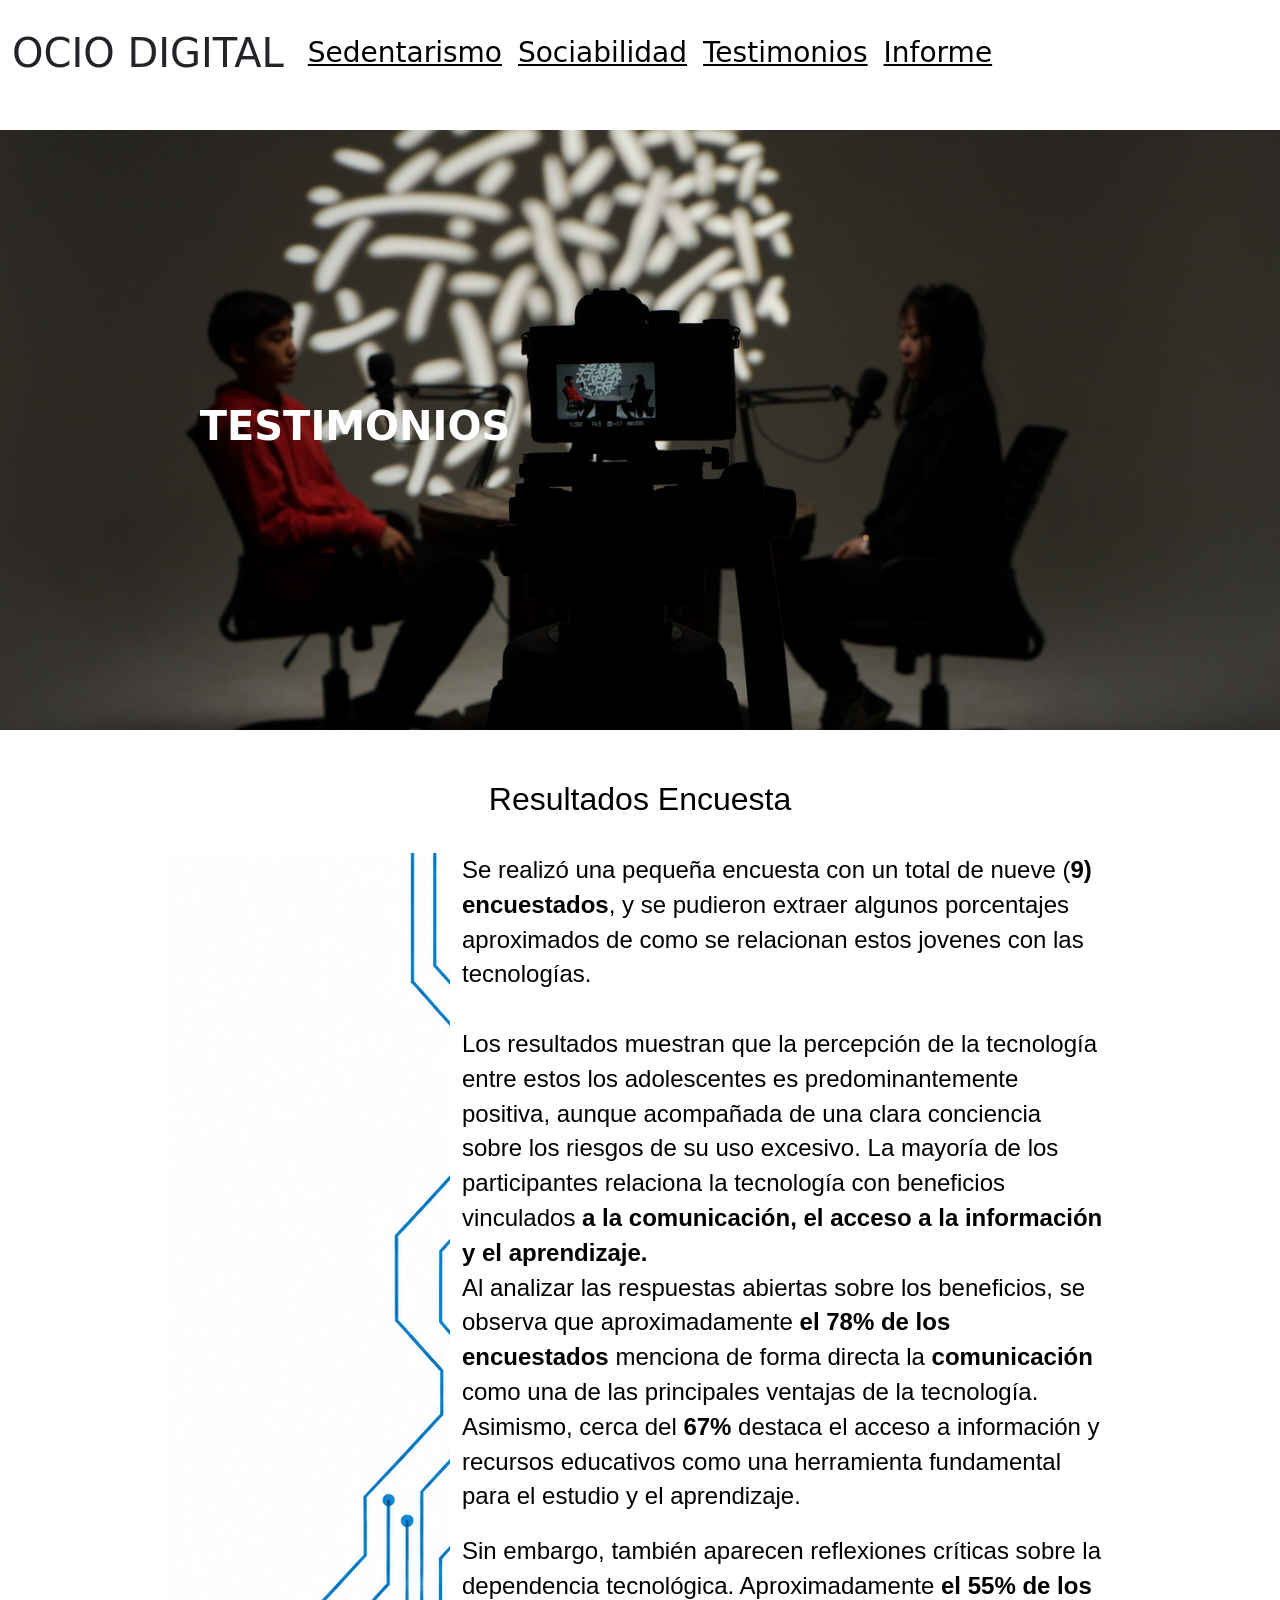
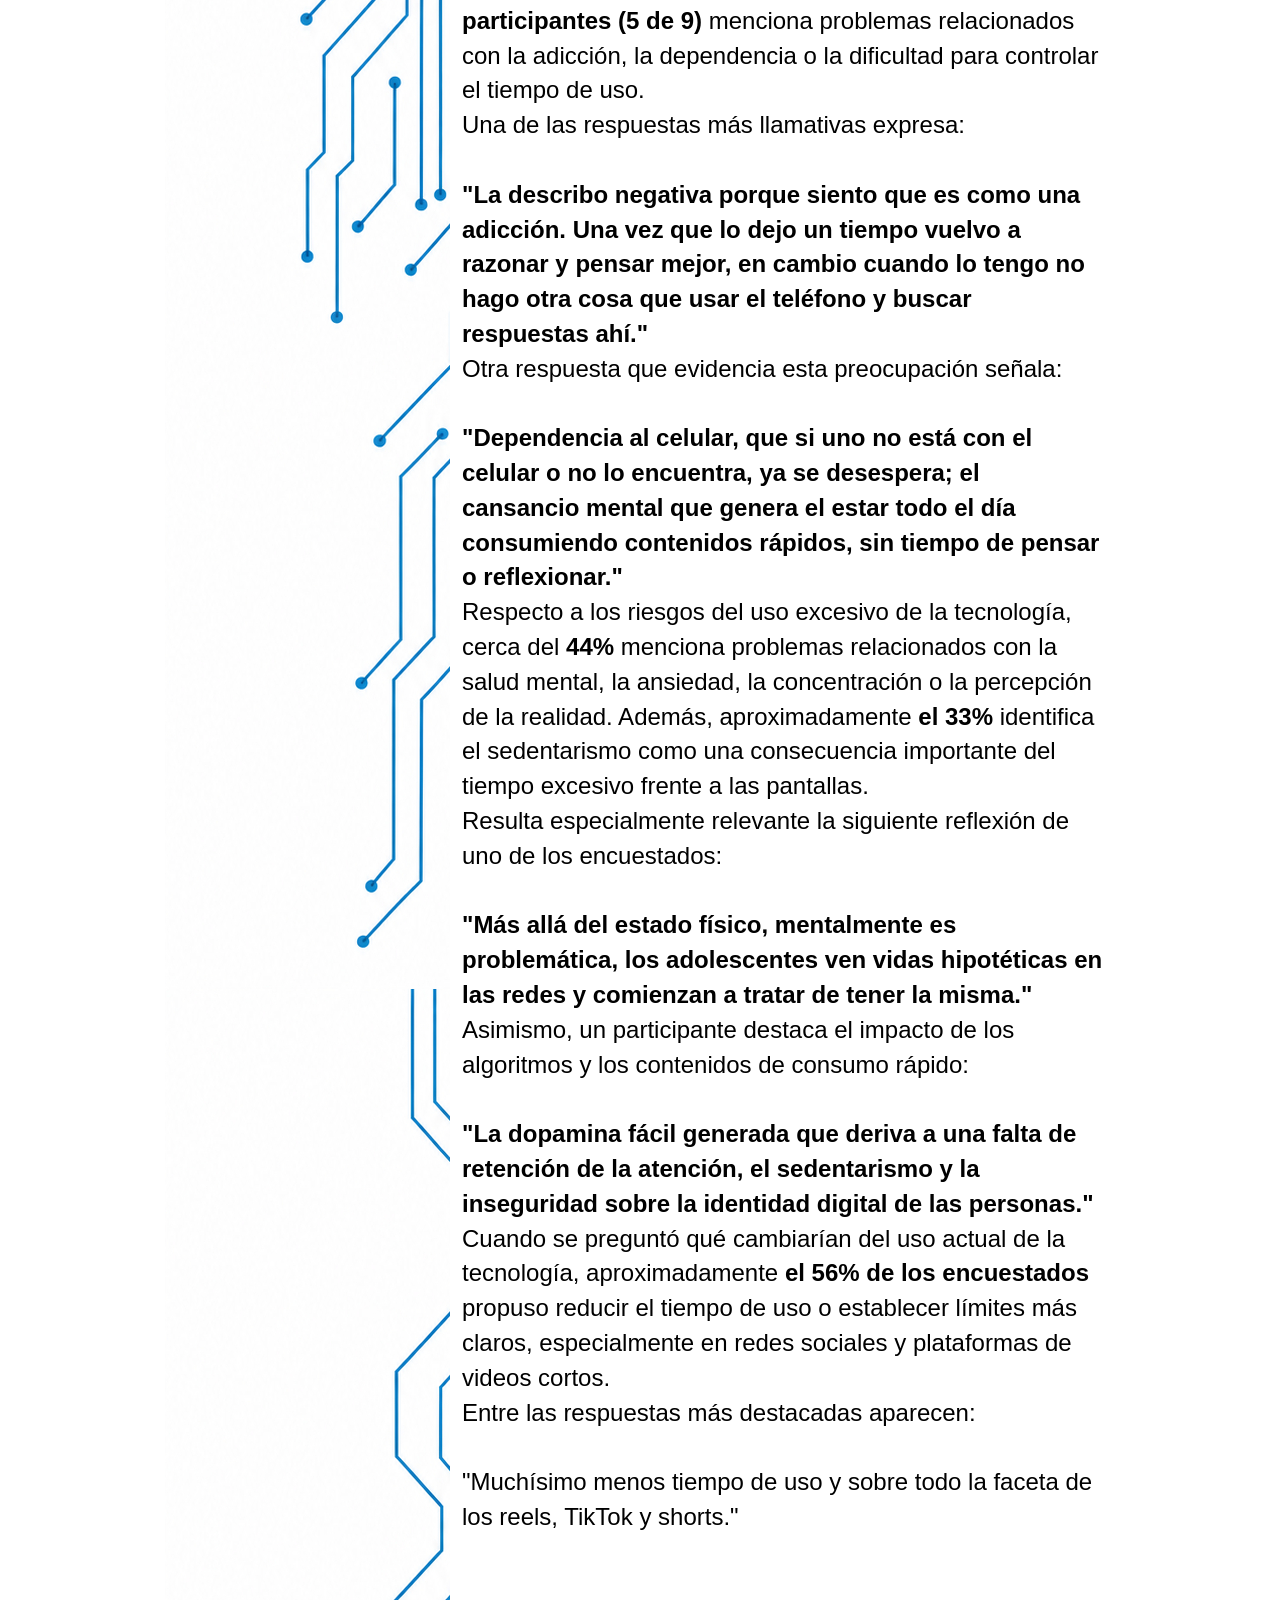
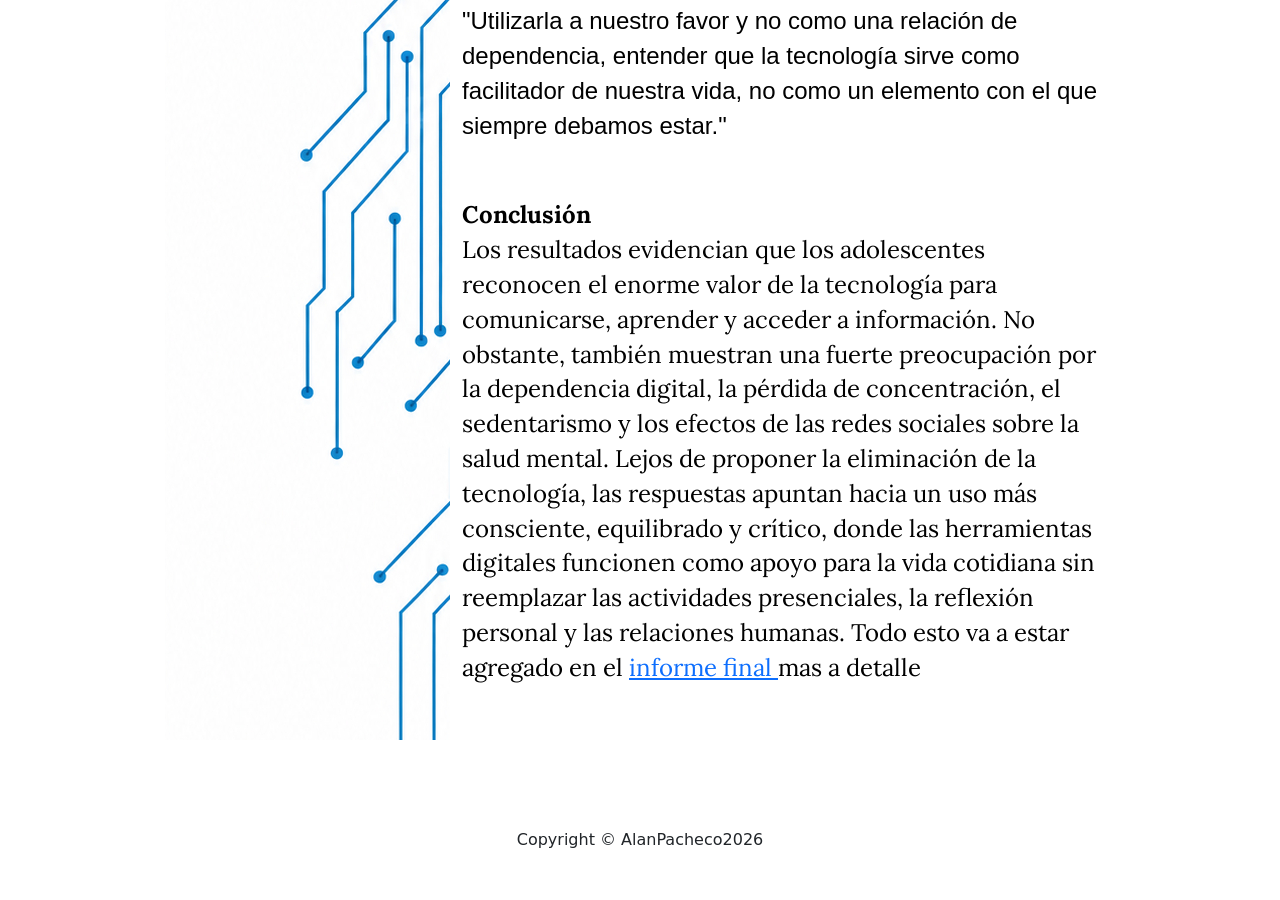
<file: Testimonios.html>
<!DOCTYPE html>
<html data-bs-theme="light" lang="en">

<head>
    <meta charset="utf-8">
    <meta name="viewport" content="width=device-width, initial-scale=1.0, shrink-to-fit=no">
    <title>TFI_OcioDigital2</title>
    <link rel="stylesheet" href="assets/bootstrap/css/bootstrap.min.css">
    <link rel="stylesheet" href="https://fonts.googleapis.com/css?family=Lora">
    <link rel="stylesheet" href="assets/css/bss-overrides.css">
    <link rel="stylesheet" href="assets/css/aos.min.css">
    <link rel="stylesheet" href="assets/css/article-nice.css">
    <link rel="stylesheet" href="assets/css/Bootstrap-Cards-v2.css">
    <link rel="stylesheet" href="assets/css/Footer-Dark-icons.css">
    <link rel="stylesheet" href="assets/css/Responsive-Youtube-Embed.css">
    <link rel="stylesheet" href="assets/css/Video-Responsive-YouTube-Video-Responsive.css">
</head>

<body>
    <nav class="navbar navbar-expand-md bg-body pt-4 pb-5" data-aos="fade-in">
        <div class="container-fluid"><a class="navbar-brand text-uppercase fs-1 fw-normal fst-normal lh-1 link-dark me-0 pe-0 visible" href="index.html">OCIO DIGITAL</a><button class="navbar-toggler" data-bs-toggle="collapse" data-bs-target="#navcol-1"><span class="visually-hidden">Toggle navigation</span><span class="navbar-toggler-icon"></span></button>
            <div class="collapse navbar-collapse ms-0 ps-3" id="navcol-1">
                <ul class="navbar-nav">
                    <li class="nav-item"></li>
                    <li class="nav-item"><a class="nav-link active fs-3 text-decoration-underline" href="Sedentarismo%20Digital.html">Sedentarismo</a></li>
                    <li class="nav-item"><a class="nav-link active fs-3 text-decoration-underline" href="Sociabilidad.html">Sociabilidad</a></li>
                    <li class="nav-item"><a class="nav-link active fs-3 text-decoration-underline" href="Testimonios.html">Testimonios</a></li>
                    <li class="nav-item"><a class="nav-link active fs-3 text-decoration-underline" href="Informe.html">Informe</a></li>
                </ul>
            </div>
        </div>
    </nav>
    <div data-aos="zoom-in" style="height: 600px;background: url(&quot;assets/img/Testimonios.jpg&quot;) center / cover;">
        <div class="container h-100">
            <div class="row h-100">
                <div class="col-md-6 text-center text-md-start d-flex d-sm-flex d-md-flex justify-content-center align-items-center justify-content-md-start align-items-md-center justify-content-xl-center">
                    <div style="max-width: 350px;">
                        <h1 class="text-uppercase fw-bold text-white" style="text-align: left;">testimonios</h1>
                    </div>
                </div>
            </div>
        </div>
    </div>
    <section class="article-dual-column">
        <div class="container">
            <div class="row">
                <div class="col-md-10 offset-md-1">
                    <div class="intro">
                        <h1 class="text-center text-black" id="inceput-1" style="font-family: Roboto, sans-serif;">Resultados Encuesta</h1>
                        <p class="text-center"> </p>
                    </div>
                </div>
            </div>
            <div class="row">
                <div class="col-md-10 col-lg-3 offset-md-1" style="background: url(&quot;assets/img/ChatGPT%20Image%20Jun%2014,%202026,%2001_23_47%20PM.jpg&quot;);">
                    <div class="toc"></div>
                </div>
                <div class="col-md-10 col-lg-7 offset-md-1 offset-lg-0">
                    <div class="text">
                        <p class="fs-4 text-black" style="font-family: Roboto, sans-serif;">Se realizó una pequeña encuesta con un total de nueve (<strong>9) encuestados</strong>, y se pudieron extraer algunos porcentajes aproximados de como se relacionan estos jovenes con las tecnologías.&nbsp;<br><br>Los resultados muestran que la percepción de la tecnología entre estos los adolescentes es predominantemente positiva, aunque acompañada de una clara conciencia sobre los riesgos de su uso excesivo. La mayoría de los participantes relaciona la tecnología con beneficios vinculados <strong>a la comunicación, el acceso a la información y el aprendizaje.</strong><br>Al analizar las respuestas abiertas sobre los beneficios, se observa que aproximadamente <strong>el 78% de los encuestados</strong>&nbsp;menciona de forma directa la <strong>comunicación</strong> como una de las principales ventajas de la tecnología. Asimismo, cerca del <strong>67% </strong>destaca el acceso a información y recursos educativos como una herramienta fundamental para el estudio y el aprendizaje.</p>
                        <p class="fs-4 text-black" style="font-family: Roboto, sans-serif;">Sin embargo, también aparecen reflexiones críticas sobre la dependencia tecnológica. Aproximadamente <strong>el 55% de los participantes (5 de 9)</strong> menciona problemas relacionados con la adicción, la dependencia o la dificultad para controlar el tiempo de uso.&nbsp;<br>Una de las respuestas más llamativas expresa:<br><br><strong>"La describo negativa porque siento que es como una adicción. Una vez que lo dejo un tiempo vuelvo a razonar y pensar mejor, en cambio cuando lo tengo no hago otra cosa que usar el teléfono y buscar respuestas ahí."&nbsp;</strong><br>Otra respuesta que evidencia esta preocupación señala:<br><br><strong>"Dependencia al celular, que si uno no está con el celular o no lo encuentra, ya se desespera; el cansancio mental que genera el estar todo el día consumiendo contenidos rápidos, sin tiempo de pensar o reflexionar." </strong><br>Respecto a los riesgos del uso excesivo de la tecnología, cerca del <strong>44% </strong>menciona problemas relacionados con la salud mental, la ansiedad, la concentración o la percepción de la realidad. Además, aproximadamente <strong>el 33% </strong>identifica el sedentarismo como una consecuencia importante del tiempo excesivo frente a las pantallas. <br>Resulta especialmente relevante la siguiente reflexión de uno de los encuestados:<br><br><strong>"Más allá del estado físico, mentalmente es problemática, los adolescentes ven vidas hipotéticas en las redes y comienzan a tratar de tener la misma." </strong><br>Asimismo, un participante destaca el impacto de los algoritmos y los contenidos de consumo rápido:<br><br><strong>"La dopamina fácil generada que deriva a una falta de retención de la atención, el sedentarismo y la inseguridad sobre la identidad digital de las personas."</strong><br>Cuando se preguntó qué cambiarían del uso actual de la tecnología, aproximadamente&nbsp;<strong>el 56% de los encuestados </strong>propuso reducir el tiempo de uso o establecer límites más claros, especialmente en redes sociales y plataformas de videos cortos.<br>Entre las respuestas más destacadas aparecen:<br><br>"Muchísimo menos tiempo de uso y sobre todo la faceta de los reels, TikTok y shorts."<br><br><br>"Utilizarla a nuestro favor y no como una relación de dependencia, entender que la tecnología sirve como facilitador de nuestra vida, no como un elemento con el que siempre debamos estar."<br><br></p>
                        <p class="fs-4 text-black"><strong>Conclusión</strong><br>Los resultados evidencian que los adolescentes reconocen el enorme valor de la tecnología para comunicarse, aprender y acceder a información. No obstante, también muestran una fuerte preocupación por la dependencia digital, la pérdida de concentración, el sedentarismo y los efectos de las redes sociales sobre la salud mental. Lejos de proponer la eliminación de la tecnología, las respuestas apuntan hacia un uso más consciente, equilibrado y crítico, donde las herramientas digitales funcionen como apoyo para la vida cotidiana sin reemplazar las actividades presenciales, la reflexión personal y las relaciones humanas. Todo esto va a estar agregado en el <a href="Informe.html">informe final </a>mas a detalle<br><br></p>
                    </div>
                </div>
            </div>
        </div>
    </section>
    <footer class="text-center bg-body mt-0 pt-0" data-bs-theme="light">
        <div class="container py-4 py-lg-5">
            <ul class="list-inline">
                <li class="list-inline-item me-4"></li>
                <li class="list-inline-item me-4"></li>
                <li class="list-inline-item"></li>
            </ul>
            <p class="text-body mb-0">Copyright © AlanPacheco2026</p>
        </div>
    </footer>
    <script src="assets/bootstrap/js/bootstrap.min.js"></script>
    <script src="assets/js/aos.min.js"></script>
    <script src="assets/js/bs-init.js"></script>
</body>

</html>
</file>
<file: assets/css/bss-overrides.css>
.mx-auto {
  margin-right: auto!important;
  margin-left: auto!important;
}

.my-3 {
  margin-top: 1rem!important;
  margin-bottom: 1rem!important;
}

.my-5 {
  margin-top: 3rem!important;
  margin-bottom: 3rem!important;
}

.mt-0 {
  margin-top: 0!important;
}

.mt-4 {
  margin-top: 1.5rem!important;
}

.mt-5 {
  margin-top: 3rem!important;
}

.mt-6 {
  margin-top: 4.5rem !important;
}

.mt-7 {
  margin-top: 6rem !important;
}

.mt-10 {
  margin-top: 10.5rem !important;
}

.me-0 {
  margin-right: 0!important;
}

.me-4 {
  margin-right: 1.5rem!important;
}

.me-6 {
  margin-right: 4.5rem !important;
}

.me-10 {
  margin-right: 10.5rem !important;
}

.mb-0 {
  margin-bottom: 0!important;
}

.mb-2 {
  margin-bottom: .5rem!important;
}

.mb-3 {
  margin-bottom: 1rem!important;
}

.mb-4 {
  margin-bottom: 1.5rem!important;
}

.mb-5 {
  margin-bottom: 3rem!important;
}

.mb-6 {
  margin-bottom: 4.5rem !important;
}

.mb-7 {
  margin-bottom: 6rem !important;
}

.ms-0 {
  margin-left: 0!important;
}

.ms-5 {
  margin-left: 3rem!important;
}

.ms-10 {
  margin-left: 10.5rem !important;
}

.p-4 {
  padding: 1.5rem!important;
}

.px-3 {
  padding-right: 1rem!important;
  padding-left: 1rem!important;
}

.py-4 {
  padding-top: 1.5rem!important;
  padding-bottom: 1.5rem!important;
}

.py-5 {
  padding-top: 3rem!important;
  padding-bottom: 3rem!important;
}

.pt-0 {
  padding-top: 0!important;
}

.pt-2 {
  padding-top: .5rem!important;
}

.pt-3 {
  padding-top: 1rem!important;
}

.pt-4 {
  padding-top: 1.5rem!important;
}

.pt-5 {
  padding-top: 3rem!important;
}

.pt-6 {
  padding-top: 4.5rem !important;
}

.pt-7 {
  padding-top: 6rem !important;
}

.pe-0 {
  padding-right: 0!important;
}

.pe-3 {
  padding-right: 1rem!important;
}

.pe-4 {
  padding-right: 1.5rem!important;
}

.pe-7 {
  padding-right: 6rem !important;
}

.pe-10 {
  padding-right: 10.5rem !important;
}

.pb-0 {
  padding-bottom: 0!important;
}

.pb-5 {
  padding-bottom: 3rem!important;
}

.pb-6 {
  padding-bottom: 4.5rem !important;
}

.pb-8 {
  padding-bottom: 7.5rem !important;
}

.pb-10 {
  padding-bottom: 10.5rem !important;
}

.ps-0 {
  padding-left: 0!important;
}

.ps-3 {
  padding-left: 1rem!important;
}

.ps-4 {
  padding-left: 1.5rem!important;
}

.ps-8 {
  padding-left: 7.5rem !important;
}

.ps-10 {
  padding-left: 10.5rem !important;
}

@media (min-width:992px) {
  .mb-lg-0 {
    margin-bottom: 0!important;
  }
}

@media (min-width:992px) {
  .py-lg-5 {
    padding-top: 3rem!important;
    padding-bottom: 3rem!important;
  }
}

@media (min-width:1200px) {
  .py-xl-5 {
    padding-top: 3rem!important;
    padding-bottom: 3rem!important;
  }
}
</file>
<file: assets/css/article-nice.css>
.article-dual-column {
  color: #56585b;
  background-color: #fff;
  font-family: 'Lora', serif;
  font-size: 14px;
}

.article-dual-column .intro {
  font-size: 16px;
  margin: 0 auto 30px;
}

.article-dual-column .intro h1 {
  font-size: 32px;
  margin-bottom: 15px;
  padding-top: 20px;
  line-height: 1.5;
  color: inherit;
  margin-top: 25px;
}

.article-dual-column .intro p {
  color: #929292;
  font-size: 12px;
}

.article-dual-column .intro img {
  margin-top: 25px;
}

.article-dual-column .text p {
  margin-bottom: 20px;
  line-height: 1.45;
}

@media (min-width:768px) {
  .article-dual-column .text p {
    font-size: 16px;
  }
}

.article-dual-column .text h2 {
  margin-top: 28px;
  margin-bottom: 20px;
  line-height: 1.45;
  font-size: 16px;
  font-weight: bold;
  color: #333;
}

@media (min-width:768px) {
  .article-dual-column .text h2 {
    font-size: 20px;
  }
}

.article-dual-column .text figure {
  text-align: center;
  margin-top: 30px;
  margin-bottom: 20px;
}

.article-dual-column .text figure img {
  margin-bottom: 12px;
  max-width: 100%;
}

@media (max-width:767px) {
  .article-dual-column .toc {
    border: 1px solid #d3d3d3;
    padding: 20px 0 15px;
    margin-bottom: 20px;
    border-width: 1px 0;
  }
}

.article-dual-column .toc p {
  text-transform: uppercase;
  font-size: 12px;
  font-weight: bold;
}

.article-dual-column .toc ul {
  padding-left: 20px;
  font-size: 13px;
  margin-bottom: 0;
}

.article-dual-column .toc li {
  padding: 2px 0;
}

.article-dual-column .toc a {
  color: inherit;
}

* {
  box-sizing: border-box;
}
</file>
<file: assets/css/Footer-Dark-icons.css>
.bs-icon {
  --bs-icon-size: .75rem;
  display: flex;
  flex-shrink: 0;
  justify-content: center;
  align-items: center;
  font-size: var(--bs-icon-size);
  width: calc(var(--bs-icon-size) * 2);
  height: calc(var(--bs-icon-size) * 2);
  color: var(--bs-primary);
}

.bs-icon-xs {
  --bs-icon-size: 1rem;
  width: calc(var(--bs-icon-size) * 1.5);
  height: calc(var(--bs-icon-size) * 1.5);
}

.bs-icon-sm {
  --bs-icon-size: 1rem;
}

.bs-icon-md {
  --bs-icon-size: 1.5rem;
}

.bs-icon-lg {
  --bs-icon-size: 2rem;
}

.bs-icon-xl {
  --bs-icon-size: 2.5rem;
}

.bs-icon.bs-icon-primary {
  color: var(--bs-white);
  background: var(--bs-primary);
}

.bs-icon.bs-icon-primary-light {
  color: var(--bs-primary);
  background: rgba(var(--bs-primary-rgb), .2);
}

.bs-icon.bs-icon-semi-white {
  color: var(--bs-primary);
  background: rgba(255, 255, 255, .5);
}

.bs-icon.bs-icon-rounded {
  border-radius: .5rem;
}

.bs-icon.bs-icon-circle {
  border-radius: 50%;
}
</file>
<file: assets/css/Responsive-Youtube-Embed.css>
.video-container {
  position: relative;
  padding-bottom: 56.25%;
  padding-top: 0;
  height: 0;
  overflow: hidden;
}

.video-container iframe, .video-container object, .video-container embed {
  position: absolute;
  top: 0;
  left: 0;
  width: 100%;
  height: 100%;
}
</file>
<file: assets/css/Video-Responsive-YouTube-Video-Responsive.css>
.video-container {
  position: relative;
  padding-bottom: 56%;
  padding-top: 30px;
  height: 0;
  overflow: hidden;
}

.video-container iframe, .video-container object, .video-container embed {
  position: absolute;
  top: 0;
  left: 0;
  width: 100%;
  height: 100%;
}
</file>
